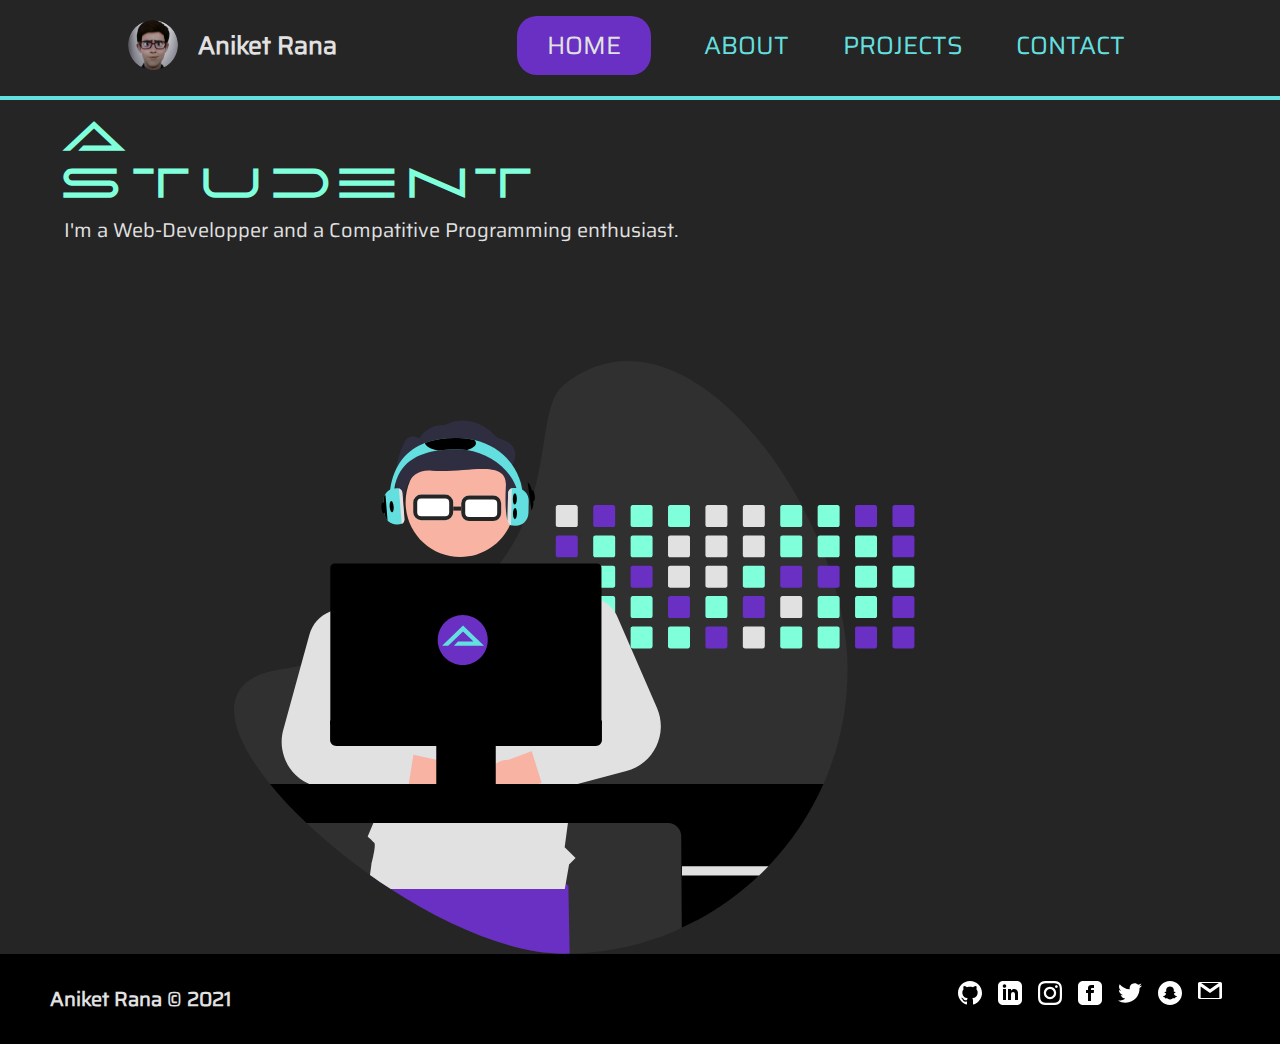
<file: index.html>
<!DOCTYPE html>
<html lang="en">
  <head>
    <meta charset="UTF-8" />
    <meta name="viewport" content="width=device-width, initial-scale=1.0" />
    <meta http-equiv="X-UA-Compatible" content="ie=edge" />
    <meta
      name="description"
      content="Aniket Rana is a Web-Developper and CP enthusiast."
    />
    <link rel="icon" href="./img/DP.jpg" />
    <link rel="stylesheet" href="./styles/style.css" />
    <title>Aniket Rana | A student</title>
  </head>
  <body>
    <header class="main-head">
      <nav>
        <div class="logo">
          <img src="./img/DP.jpg" alt="logo" />
          <a href="https://aniumbott.github.io/My-Portfolio-v1.0/"
            ><h1>Aniket Rana</h1></a
          >
        </div>
        <ul>
          <li><a class="active">HOME</a></li>
          <li><a href="./about.html">ABOUT</a></li>
          <li><a href="./projects.html">PROJECTS</a></li>
          <li><a href="./contact.html">CONTACT</a></li>
        </ul>
      </nav>
    </header>
    <section class="intro">
      <div class="intro-text">
        <h3>A <br />student</h3>
        <p>I'm a Web-Developper and a Compatitive Programming enthusiast.</p>
      </div>
      <div class="intro-images">
        <svg
          width="851"
          height="741"
          viewBox="0 0 851 741"
          fill="none"
          xmlns="http://www.w3.org/2000/svg"
        >
          <g id="developper">
            <path
              id="Vector"
              d="M767 385.628C767.111 477.319 731.672 565.482 668.134 631.585C664.303 635.596 660.37 639.51 656.332 643.328C650.181 649.179 643.823 654.804 637.259 660.201C575.852 710.797 499.191 739.229 419.645 740.91C416.994 740.97 414.334 741 411.663 741C348.223 741 268.431 707.112 196.019 660.201C190.028 656.321 184.091 652.35 178.206 648.289C175.456 646.408 172.719 644.501 169.995 642.567C142.067 622.846 115.557 601.187 90.6624 577.752C74.3627 562.454 59.0778 546.109 44.9051 528.821C-10.7337 460.185 -23.0056 398.341 56.3169 385.628C65.7084 384.128 74.8232 382.524 83.6613 380.817C96.4634 378.357 108.715 375.699 120.417 372.845C136.18 369.014 150.989 364.86 164.844 360.382C169.505 358.882 174.059 357.352 178.506 355.791C244.257 332.696 288.264 302.579 318.219 269.902C323.299 264.37 327.983 258.772 332.271 253.108C338.83 244.486 344.789 235.422 350.104 225.982C357.439 212.865 363.601 199.125 368.517 184.922L368.787 184.142C392.62 115.386 385.369 51.6114 411.663 30.2665C524.061 -60.9845 663.993 68.9654 729.674 222.211C732.984 229.932 736.098 237.701 739.015 245.516C740.326 249.007 741.589 252.504 742.806 256.008C746.006 265.14 748.91 274.296 751.517 283.475C752.517 286.976 753.471 290.473 754.378 293.967C755.348 297.738 756.278 301.499 757.138 305.26C763.529 332.796 767 359.952 767 385.628Z"
              fill="#303030"
            />
            <path
              id="Vector_2"
              d="M419.578 740.74C416.928 740.8 414.268 740.83 411.598 740.83C348.168 740.83 268.388 706.95 195.988 660.05C189.998 656.17 184.061 652.2 178.178 648.14L183.338 616.74L339.548 596L417.948 655.95L419.578 740.74Z"
              fill="#6930C3"
            />
            <g id="prs">
              <path
                id="prs"
                d="M427.098 180.05H404.838C404.149 180.05 403.487 180.324 403 180.811C402.512 181.299 402.238 181.96 402.238 182.649V204.919C402.238 205.26 402.306 205.598 402.437 205.913C402.568 206.227 402.759 206.513 403.001 206.754C403.242 206.994 403.529 207.185 403.844 207.315C404.159 207.444 404.497 207.511 404.838 207.51H427.098C427.786 207.51 428.446 207.237 428.933 206.752C429.421 206.266 429.696 205.607 429.698 204.919V182.649C429.696 181.961 429.421 181.3 428.934 180.813C428.447 180.326 427.787 180.052 427.098 180.05V180.05Z"
                fill="#E1E1E1"
              />
              <path
                id="prs"
                d="M427.098 255.95H404.838C404.149 255.95 403.487 256.224 403 256.711C402.512 257.199 402.238 257.86 402.238 258.55V280.81C402.237 281.151 402.304 281.49 402.435 281.805C402.565 282.121 402.757 282.408 402.998 282.65C403.24 282.891 403.526 283.083 403.842 283.213C404.158 283.343 404.496 283.41 404.838 283.409H427.098C427.787 283.409 428.449 283.135 428.936 282.648C429.424 282.16 429.698 281.499 429.698 280.81V258.55C429.696 257.861 429.422 257.2 428.934 256.713C428.447 256.226 427.787 255.952 427.098 255.95V255.95Z"
                fill="#6930C3"
              />
              <path
                id="prs"
                d="M427.098 218H404.838C404.149 218 403.487 218.274 403 218.761C402.512 219.249 402.238 219.91 402.238 220.6V242.87C402.238 243.21 402.306 243.548 402.437 243.863C402.568 244.177 402.759 244.463 403.001 244.704C403.242 244.944 403.529 245.135 403.844 245.265C404.159 245.394 404.497 245.461 404.838 245.46H427.098C427.786 245.46 428.446 245.187 428.933 244.702C429.421 244.216 429.696 243.557 429.698 242.87V220.6C429.696 219.911 429.422 219.25 428.934 218.763C428.447 218.276 427.787 218.002 427.098 218Z"
                fill="#6930C3"
              />
              <path
                id="prs"
                d="M429.658 296.04C429.547 295.441 429.231 294.899 428.763 294.509C428.296 294.118 427.707 293.903 427.098 293.899H404.838C404.149 293.9 403.487 294.174 403 294.661C402.512 295.149 402.238 295.81 402.238 296.5V318.76C402.237 319.101 402.304 319.44 402.435 319.755C402.565 320.071 402.756 320.358 402.998 320.6C403.24 320.841 403.526 321.033 403.842 321.163C404.158 321.293 404.496 321.36 404.838 321.36H427.098C427.787 321.359 428.449 321.085 428.936 320.598C429.424 320.11 429.698 319.449 429.698 318.76V296.5C429.7 296.345 429.687 296.191 429.658 296.04V296.04Z"
                fill="#6930C3"
              />
              <path
                id="prs"
                d="M428.108 332.05C427.788 331.917 427.445 331.849 427.098 331.85H404.838C404.496 331.849 404.158 331.916 403.842 332.046C403.527 332.177 403.24 332.368 402.998 332.61C402.757 332.851 402.565 333.138 402.435 333.454C402.304 333.77 402.237 334.108 402.238 334.45V356.71C402.237 357.051 402.303 357.39 402.433 357.706C402.563 358.022 402.754 358.31 402.996 358.551C403.238 358.793 403.525 358.985 403.841 359.115C404.157 359.245 404.496 359.311 404.838 359.31H427.098C427.787 359.309 428.449 359.035 428.936 358.548C429.424 358.06 429.698 357.399 429.698 356.71V334.45C429.697 333.938 429.546 333.438 429.263 333.011C428.98 332.585 428.579 332.25 428.108 332.05Z"
                fill="#6930C3"
              />
              <path
                id="prs"
                d="M473.858 180.05H451.598C450.909 180.05 450.248 180.324 449.76 180.811C449.273 181.299 448.998 181.96 448.998 182.649V204.919C448.999 205.26 449.066 205.598 449.197 205.913C449.328 206.227 449.52 206.513 449.761 206.754C450.002 206.994 450.289 207.185 450.604 207.315C450.919 207.444 451.257 207.511 451.598 207.51H473.858C474.546 207.51 475.206 207.237 475.693 206.752C476.181 206.266 476.456 205.607 476.458 204.919V182.649C476.456 181.961 476.182 181.3 475.694 180.813C475.207 180.326 474.547 180.052 473.858 180.05V180.05Z"
                fill="#6930C3"
              />
              <path
                id="prs"
                d="M473.858 218H451.598C450.909 218 450.247 218.274 449.76 218.761C449.272 219.249 448.998 219.91 448.998 220.6V242.87C448.999 243.21 449.066 243.548 449.197 243.863C449.328 244.177 449.52 244.463 449.761 244.704C450.002 244.944 450.289 245.135 450.604 245.265C450.919 245.394 451.257 245.461 451.598 245.46H473.858C474.546 245.46 475.206 245.187 475.693 244.702C476.181 244.216 476.456 243.557 476.458 242.87V220.6C476.456 219.911 476.182 219.25 475.694 218.763C475.207 218.276 474.547 218.002 473.858 218Z"
                fill="#80FFDB"
              />
              <path
                id="prs"
                d="M473.858 255.95H451.598C450.909 255.95 450.247 256.224 449.76 256.711C449.272 257.199 448.998 257.86 448.998 258.55V280.81C448.997 281.151 449.064 281.49 449.195 281.805C449.325 282.121 449.517 282.408 449.758 282.65C450 282.891 450.287 283.083 450.602 283.213C450.918 283.343 451.256 283.41 451.598 283.409H473.858C474.547 283.409 475.209 283.135 475.696 282.648C476.184 282.16 476.458 281.499 476.458 280.81V258.55C476.456 257.861 476.182 257.2 475.694 256.713C475.207 256.226 474.547 255.952 473.858 255.95V255.95Z"
                fill="#80FFDB"
              />
              <path
                id="prs"
                d="M473.858 293.899H451.598C451.053 293.9 450.522 294.072 450.08 294.392C449.639 294.711 449.309 295.162 449.138 295.679C449.046 295.943 448.998 296.22 448.998 296.5V318.76C448.997 319.101 449.064 319.44 449.195 319.755C449.325 320.071 449.517 320.358 449.758 320.6C450 320.841 450.286 321.033 450.602 321.163C450.918 321.293 451.256 321.36 451.598 321.36H473.858C474.548 321.359 475.209 321.085 475.696 320.598C476.184 320.11 476.458 319.449 476.458 318.76V296.5C476.456 295.811 476.181 295.15 475.694 294.663C475.207 294.176 474.547 293.902 473.858 293.899V293.899Z"
                fill="#80FFDB"
              />
              <path
                id="prs"
                d="M473.858 331.85H451.598C451.256 331.849 450.918 331.916 450.602 332.046C450.287 332.177 450 332.368 449.758 332.61C449.517 332.851 449.325 333.138 449.195 333.454C449.064 333.77 448.997 334.108 448.998 334.45V356.71C448.997 357.051 449.064 357.39 449.195 357.705C449.325 358.021 449.517 358.308 449.758 358.55C450 358.791 450.287 358.983 450.602 359.113C450.918 359.244 451.256 359.31 451.598 359.31H473.858C474.548 359.309 475.209 359.035 475.696 358.548C476.184 358.06 476.458 357.399 476.458 356.71V334.45C476.458 333.76 476.184 333.099 475.696 332.611C475.209 332.124 474.548 331.85 473.858 331.85V331.85Z"
                fill="#6930C3"
              />
              <path
                id="prs"
                d="M520.618 180.05H498.358C497.669 180.05 497.008 180.324 496.52 180.811C496.033 181.299 495.758 181.96 495.758 182.649V204.919C495.759 205.26 495.826 205.598 495.957 205.913C496.088 206.227 496.28 206.513 496.521 206.754C496.762 206.994 497.049 207.185 497.364 207.315C497.679 207.444 498.017 207.511 498.358 207.51H520.618C521.306 207.51 521.966 207.237 522.453 206.752C522.941 206.266 523.216 205.607 523.218 204.919V182.649C523.216 181.961 522.941 181.3 522.454 180.813C521.967 180.326 521.307 180.052 520.618 180.05V180.05Z"
                fill="#80FFDB"
              />
              <path
                id="prs"
                d="M520.618 218H498.358C497.669 218 497.007 218.274 496.52 218.761C496.032 219.249 495.758 219.91 495.758 220.6V242.87C495.759 243.21 495.826 243.548 495.957 243.863C496.088 244.177 496.28 244.463 496.521 244.704C496.762 244.944 497.049 245.135 497.364 245.265C497.679 245.394 498.017 245.461 498.358 245.46H520.618C521.306 245.46 521.966 245.187 522.453 244.702C522.941 244.216 523.216 243.557 523.218 242.87V220.6C523.216 219.911 522.942 219.25 522.454 218.763C521.967 218.276 521.307 218.002 520.618 218Z"
                fill="#80FFDB"
              />
              <path
                id="prs"
                d="M520.618 255.95H498.358C497.669 255.95 497.007 256.224 496.52 256.711C496.032 257.199 495.758 257.86 495.758 258.55V280.81C495.757 281.151 495.824 281.49 495.955 281.805C496.085 282.121 496.277 282.408 496.518 282.65C496.76 282.891 497.047 283.083 497.362 283.213C497.678 283.343 498.016 283.41 498.358 283.409H520.618C521.308 283.409 521.969 283.135 522.456 282.648C522.944 282.16 523.218 281.499 523.218 280.81V258.55C523.216 257.861 522.942 257.2 522.454 256.713C521.967 256.226 521.307 255.952 520.618 255.95V255.95Z"
                fill="#6930C3"
              />
              <path
                id="prs"
                d="M520.618 293.899H498.358C497.669 293.9 497.008 294.174 496.52 294.661C496.033 295.149 495.758 295.81 495.758 296.5V318.76C495.757 319.101 495.824 319.44 495.955 319.755C496.085 320.071 496.277 320.358 496.518 320.6C496.76 320.841 497.047 321.033 497.362 321.163C497.678 321.293 498.016 321.36 498.358 321.36H520.618C521.308 321.359 521.969 321.085 522.456 320.598C522.944 320.11 523.218 319.449 523.218 318.76V296.5C523.216 295.811 522.942 295.15 522.454 294.663C521.967 294.176 521.307 293.902 520.618 293.899V293.899Z"
                fill="#80FFDB"
              />
              <path
                id="prs"
                d="M520.618 331.85H498.358C498.016 331.849 497.678 331.916 497.362 332.046C497.047 332.177 496.76 332.368 496.518 332.61C496.277 332.851 496.085 333.138 495.955 333.454C495.824 333.77 495.757 334.108 495.758 334.45V356.71C495.757 357.051 495.824 357.39 495.955 357.705C496.085 358.021 496.277 358.308 496.518 358.55C496.76 358.791 497.047 358.983 497.362 359.113C497.678 359.244 498.016 359.31 498.358 359.31H520.618C521.308 359.309 521.969 359.035 522.456 358.548C522.944 358.06 523.218 357.399 523.218 356.71V334.45C523.218 333.76 522.944 333.099 522.456 332.611C521.969 332.124 521.308 331.85 520.618 331.85V331.85Z"
                fill="#80FFDB"
              />
              <path
                id="prs"
                d="M567.378 180.05H545.118C544.429 180.05 543.767 180.324 543.28 180.811C542.792 181.299 542.518 181.96 542.518 182.649V204.919C542.518 205.26 542.586 205.598 542.717 205.913C542.848 206.227 543.039 206.513 543.281 206.754C543.522 206.994 543.809 207.185 544.124 207.315C544.439 207.444 544.777 207.511 545.118 207.51H567.378C568.066 207.51 568.726 207.237 569.213 206.752C569.701 206.266 569.976 205.607 569.978 204.919V182.649C569.976 181.961 569.701 181.3 569.214 180.813C568.727 180.326 568.067 180.052 567.378 180.05V180.05Z"
                fill="#80FFDB"
              />
              <path
                id="prs"
                d="M567.378 218H545.118C544.429 218 543.767 218.274 543.28 218.761C542.792 219.249 542.518 219.91 542.518 220.6V242.87C542.518 243.21 542.586 243.548 542.717 243.863C542.848 244.177 543.039 244.463 543.281 244.704C543.522 244.944 543.809 245.135 544.124 245.265C544.439 245.394 544.777 245.461 545.118 245.46H567.378C568.066 245.46 568.726 245.187 569.213 244.702C569.701 244.216 569.976 243.557 569.978 242.87V220.6C569.976 219.911 569.702 219.25 569.214 218.763C568.727 218.276 568.067 218.002 567.378 218V218Z"
                fill="#E1E1E1"
              />
              <path
                id="prs"
                d="M567.378 255.95H545.118C544.429 255.95 543.767 256.224 543.28 256.711C542.792 257.199 542.518 257.86 542.518 258.55V280.81C542.517 281.151 542.584 281.49 542.715 281.805C542.845 282.121 543.037 282.408 543.278 282.65C543.52 282.891 543.807 283.083 544.122 283.213C544.438 283.343 544.776 283.41 545.118 283.409H567.378C568.068 283.409 568.729 283.135 569.216 282.648C569.704 282.16 569.978 281.499 569.978 280.81V258.55C569.976 257.861 569.702 257.2 569.214 256.713C568.727 256.226 568.067 255.952 567.378 255.95V255.95Z"
                fill="#E1E1E1"
              />
              <path
                id="prs"
                d="M567.378 293.899H545.118C544.429 293.9 543.767 294.174 543.28 294.661C542.792 295.149 542.518 295.81 542.518 296.5V318.76C542.517 319.101 542.584 319.44 542.715 319.755C542.845 320.071 543.037 320.358 543.278 320.6C543.52 320.841 543.807 321.033 544.122 321.163C544.438 321.293 544.776 321.36 545.118 321.36H567.378C568.068 321.359 568.729 321.085 569.216 320.598C569.704 320.11 569.978 319.449 569.978 318.76V296.5C569.976 295.811 569.702 295.15 569.214 294.663C568.727 294.176 568.067 293.902 567.378 293.899V293.899Z"
                fill="#6930C3"
              />
              <path
                id="prs"
                d="M567.378 331.85H545.118C544.776 331.849 544.438 331.916 544.122 332.046C543.807 332.177 543.52 332.368 543.278 332.61C543.037 332.851 542.845 333.138 542.715 333.454C542.584 333.77 542.517 334.108 542.518 334.45V356.71C542.517 357.051 542.584 357.39 542.715 357.705C542.845 358.021 543.037 358.308 543.278 358.55C543.52 358.791 543.807 358.983 544.122 359.113C544.438 359.244 544.776 359.31 545.118 359.31H567.378C568.068 359.309 568.729 359.035 569.216 358.548C569.704 358.06 569.978 357.399 569.978 356.71V334.45C569.978 333.76 569.704 333.099 569.216 332.611C568.729 332.124 568.068 331.85 567.378 331.85V331.85Z"
                fill="#80FFDB"
              />
              <path
                id="prs"
                d="M614.138 180.05H591.868C591.18 180.052 590.521 180.327 590.036 180.814C589.55 181.302 589.278 181.962 589.278 182.649V204.919C589.278 205.606 589.551 206.265 590.037 206.751C590.522 207.236 591.181 207.509 591.868 207.51H614.138C614.826 207.51 615.486 207.237 615.973 206.752C616.461 206.266 616.736 205.607 616.738 204.919V182.649C616.736 181.961 616.461 181.3 615.974 180.813C615.487 180.326 614.827 180.052 614.138 180.05Z"
                fill="#E1E1E1"
              />
              <path
                id="prs"
                d="M614.138 218H591.868C591.18 218.002 590.521 218.277 590.036 218.764C589.55 219.252 589.278 219.912 589.278 220.6V242.87C589.278 243.556 589.551 244.215 590.037 244.701C590.522 245.187 591.181 245.459 591.868 245.46H614.138C614.826 245.46 615.486 245.187 615.973 244.702C616.461 244.216 616.736 243.557 616.738 242.87V220.6C616.736 219.911 616.461 219.25 615.974 218.763C615.487 218.276 614.827 218.002 614.138 218V218Z"
                fill="#E1E1E1"
              />
              <path
                id="prs"
                d="M614.138 255.95H591.868C591.18 255.952 590.521 256.227 590.036 256.714C589.55 257.202 589.278 257.862 589.278 258.55V280.81C589.277 281.15 589.343 281.488 589.473 281.803C589.603 282.119 589.793 282.405 590.034 282.647C590.274 282.888 590.56 283.08 590.875 283.211C591.19 283.342 591.527 283.409 591.868 283.409H614.138C614.827 283.409 615.489 283.135 615.976 282.648C616.464 282.16 616.738 281.499 616.738 280.81V258.55C616.736 257.861 616.461 257.2 615.974 256.713C615.487 256.226 614.827 255.952 614.138 255.95V255.95Z"
                fill="#E1E1E1"
              />
              <path
                id="prs"
                d="M614.138 293.899H591.868C591.18 293.902 590.521 294.177 590.036 294.664C589.55 295.152 589.278 295.812 589.278 296.5V318.76C589.277 319.1 589.343 319.438 589.473 319.753C589.603 320.069 589.793 320.355 590.034 320.597C590.274 320.838 590.56 321.03 590.875 321.161C591.19 321.292 591.527 321.359 591.868 321.36H614.138C614.827 321.359 615.489 321.085 615.976 320.598C616.464 320.11 616.738 319.449 616.738 318.76V296.5C616.736 295.811 616.461 295.15 615.974 294.663C615.487 294.176 614.827 293.902 614.138 293.899V293.899Z"
                fill="#80FFDB"
              />
              <path
                id="prs"
                d="M614.138 331.85H591.868C591.527 331.85 591.19 331.917 590.875 332.048C590.56 332.179 590.274 332.371 590.034 332.612C589.793 332.854 589.603 333.141 589.473 333.456C589.343 333.771 589.277 334.109 589.278 334.45V356.71C589.277 357.05 589.343 357.388 589.473 357.703C589.603 358.019 589.793 358.305 590.034 358.547C590.274 358.788 590.56 358.98 590.875 359.111C591.19 359.242 591.527 359.309 591.868 359.31H614.138C614.827 359.309 615.489 359.035 615.976 358.548C616.464 358.06 616.738 357.399 616.738 356.71V334.45C616.738 333.76 616.464 333.099 615.976 332.611C615.489 332.124 614.827 331.85 614.138 331.85V331.85Z"
                fill="#6930C3"
              />
              <path
                id="prs"
                d="M660.898 180.05H638.628C637.94 180.052 637.281 180.327 636.796 180.814C636.31 181.302 636.038 181.962 636.038 182.649V204.919C636.038 205.606 636.311 206.265 636.797 206.751C637.282 207.236 637.941 207.509 638.628 207.51H660.898C661.586 207.51 662.246 207.237 662.733 206.752C663.221 206.266 663.496 205.607 663.498 204.919V182.649C663.496 181.961 663.221 181.3 662.734 180.813C662.247 180.326 661.587 180.052 660.898 180.05V180.05Z"
                fill="#E1E1E1"
              />
              <path
                id="prs"
                d="M660.898 218H638.628C637.94 218.002 637.281 218.277 636.796 218.764C636.31 219.252 636.038 219.912 636.038 220.6V242.87C636.038 243.556 636.311 244.215 636.797 244.701C637.282 245.187 637.941 245.459 638.628 245.46H660.898C661.586 245.46 662.246 245.187 662.733 244.702C663.221 244.216 663.496 243.557 663.498 242.87V220.6C663.496 219.911 663.221 219.25 662.734 218.763C662.247 218.276 661.587 218.002 660.898 218V218Z"
                fill="#E1E1E1"
              />
              <path
                id="prs"
                d="M660.898 255.95H638.628C637.94 255.952 637.281 256.227 636.796 256.714C636.31 257.202 636.038 257.862 636.038 258.55V280.81C636.037 281.15 636.103 281.488 636.233 281.803C636.363 282.119 636.553 282.405 636.794 282.647C637.034 282.888 637.32 283.08 637.635 283.211C637.95 283.342 638.287 283.409 638.628 283.409H660.898C661.587 283.409 662.249 283.135 662.736 282.648C663.224 282.16 663.498 281.499 663.498 280.81V258.55C663.496 257.861 663.221 257.2 662.734 256.713C662.247 256.226 661.587 255.952 660.898 255.95V255.95Z"
                fill="#80FFDB"
              />
              <path
                id="prs"
                d="M660.898 293.899H638.628C637.94 293.902 637.281 294.177 636.796 294.664C636.31 295.152 636.038 295.812 636.038 296.5V318.76C636.037 319.1 636.103 319.438 636.233 319.753C636.363 320.069 636.553 320.355 636.794 320.597C637.034 320.838 637.32 321.03 637.635 321.161C637.95 321.292 638.287 321.359 638.628 321.36H660.898C661.587 321.359 662.249 321.085 662.736 320.598C663.224 320.11 663.498 319.449 663.498 318.76V296.5C663.496 295.811 663.221 295.15 662.734 294.663C662.247 294.176 661.587 293.902 660.898 293.899V293.899Z"
                fill="#6930C3"
              />
              <path
                id="prs"
                d="M660.898 331.85H638.628C638.287 331.85 637.95 331.917 637.635 332.048C637.32 332.179 637.034 332.371 636.794 332.612C636.553 332.854 636.363 333.141 636.233 333.456C636.103 333.771 636.037 334.109 636.038 334.45V356.71C636.037 357.05 636.103 357.388 636.233 357.703C636.363 358.019 636.553 358.305 636.794 358.547C637.034 358.788 637.32 358.98 637.635 359.111C637.95 359.242 638.287 359.309 638.628 359.31H660.898C661.587 359.309 662.249 359.035 662.736 358.548C663.224 358.06 663.498 357.399 663.498 356.71V334.45C663.498 333.76 663.224 333.099 662.736 332.611C662.249 332.124 661.587 331.85 660.898 331.85Z"
                fill="#E1E1E1"
              />
              <path
                id="prs"
                d="M707.658 180.05H685.388C684.7 180.052 684.041 180.327 683.556 180.814C683.07 181.302 682.798 181.962 682.798 182.649V204.919C682.798 205.606 683.071 206.265 683.557 206.751C684.042 207.236 684.701 207.509 685.388 207.51H707.658C708.346 207.51 709.006 207.237 709.493 206.752C709.981 206.266 710.256 205.607 710.258 204.919V182.649C710.256 181.961 709.981 181.3 709.494 180.813C709.007 180.326 708.347 180.052 707.658 180.05V180.05Z"
                fill="#80FFDB"
              />
              <path
                id="prs"
                d="M707.658 218H685.388C684.7 218.002 684.041 218.277 683.556 218.764C683.07 219.252 682.798 219.912 682.798 220.6V242.87C682.798 243.556 683.071 244.215 683.557 244.701C684.042 245.187 684.701 245.459 685.388 245.46H707.658C708.346 245.46 709.006 245.187 709.493 244.702C709.981 244.216 710.256 243.557 710.258 242.87V220.6C710.256 219.911 709.981 219.25 709.494 218.763C709.007 218.276 708.347 218.002 707.658 218Z"
                fill="#80FFDB"
              />
              <path
                id="prs"
                d="M707.658 255.95H685.388C684.7 255.952 684.041 256.227 683.556 256.714C683.07 257.202 682.798 257.862 682.798 258.55V280.81C682.797 281.15 682.863 281.488 682.993 281.803C683.123 282.119 683.313 282.405 683.554 282.647C683.794 282.888 684.08 283.08 684.395 283.211C684.71 283.342 685.047 283.409 685.388 283.409H707.658C708.347 283.409 709.009 283.135 709.496 282.648C709.984 282.16 710.258 281.499 710.258 280.81V258.55C710.256 257.861 709.981 257.2 709.494 256.713C709.007 256.226 708.347 255.952 707.658 255.95V255.95Z"
                fill="#6930C3"
              />
              <path
                id="prs"
                d="M707.658 293.899H685.388C684.7 293.902 684.041 294.177 683.556 294.664C683.07 295.152 682.798 295.812 682.798 296.5V318.76C682.797 319.1 682.863 319.438 682.993 319.753C683.123 320.069 683.313 320.355 683.554 320.597C683.794 320.838 684.08 321.03 684.395 321.161C684.71 321.292 685.047 321.359 685.388 321.36H707.658C708.347 321.359 709.009 321.085 709.496 320.598C709.984 320.11 710.258 319.449 710.258 318.76V296.5C710.256 295.811 709.981 295.15 709.494 294.663C709.007 294.176 708.347 293.902 707.658 293.899V293.899Z"
                fill="#E1E1E1"
              />
              <path
                id="prs"
                d="M707.658 331.85H685.388C685.047 331.85 684.71 331.917 684.395 332.048C684.08 332.179 683.794 332.371 683.554 332.612C683.313 332.854 683.123 333.141 682.993 333.456C682.863 333.771 682.797 334.109 682.798 334.45V356.71C682.797 357.05 682.863 357.388 682.993 357.703C683.123 358.019 683.313 358.305 683.554 358.547C683.794 358.788 684.08 358.98 684.395 359.111C684.71 359.242 685.047 359.309 685.388 359.31H707.658C708.347 359.309 709.009 359.035 709.496 358.548C709.984 358.06 710.258 357.399 710.258 356.71V334.45C710.258 333.76 709.984 333.099 709.496 332.611C709.009 332.124 708.347 331.85 707.658 331.85Z"
                fill="#80FFDB"
              />
              <path
                id="prs"
                d="M754.418 180.05H732.148C731.46 180.052 730.801 180.327 730.316 180.814C729.83 181.302 729.558 181.962 729.558 182.649V204.919C729.558 205.606 729.831 206.265 730.317 206.751C730.802 207.236 731.461 207.509 732.148 207.51H754.418C755.106 207.51 755.766 207.237 756.253 206.752C756.741 206.266 757.016 205.607 757.018 204.919V182.649C757.016 181.961 756.741 181.3 756.254 180.813C755.767 180.326 755.107 180.052 754.418 180.05Z"
                fill="#80FFDB"
              />
              <path
                id="prs"
                d="M754.418 218H732.148C731.46 218.002 730.801 218.277 730.316 218.764C729.83 219.252 729.558 219.912 729.558 220.6V242.87C729.558 243.556 729.831 244.215 730.317 244.701C730.802 245.187 731.461 245.459 732.148 245.46H754.418C755.106 245.46 755.766 245.187 756.253 244.702C756.741 244.216 757.016 243.557 757.018 242.87V220.6C757.016 219.911 756.741 219.25 756.254 218.763C755.767 218.276 755.107 218.002 754.418 218V218Z"
                fill="#80FFDB"
              />
              <path
                id="prs"
                d="M754.418 255.95H732.148C731.46 255.952 730.801 256.227 730.316 256.714C729.83 257.202 729.558 257.862 729.558 258.55V280.81C729.557 281.15 729.623 281.488 729.753 281.803C729.883 282.119 730.073 282.405 730.314 282.647C730.554 282.888 730.84 283.08 731.155 283.211C731.47 283.342 731.807 283.409 732.148 283.409H754.418C755.107 283.409 755.769 283.135 756.256 282.648C756.744 282.16 757.018 281.499 757.018 280.81V258.55C757.016 257.861 756.741 257.2 756.254 256.713C755.767 256.226 755.107 255.952 754.418 255.95Z"
                fill="#6930C3"
              />
              <path
                id="prs"
                d="M754.418 293.899H732.148C731.46 293.902 730.801 294.177 730.316 294.664C729.83 295.152 729.558 295.812 729.558 296.5V318.76C729.557 319.1 729.623 319.438 729.753 319.753C729.883 320.069 730.073 320.355 730.314 320.597C730.554 320.838 730.84 321.03 731.155 321.161C731.47 321.292 731.807 321.359 732.148 321.36H754.418C755.107 321.359 755.769 321.085 756.256 320.598C756.744 320.11 757.018 319.449 757.018 318.76V296.5C757.016 295.811 756.741 295.15 756.254 294.663C755.767 294.176 755.107 293.902 754.418 293.899V293.899Z"
                fill="#80FFDB"
              />
              <path
                id="prs"
                d="M754.418 331.85H732.148C731.807 331.85 731.47 331.917 731.155 332.048C730.84 332.179 730.554 332.371 730.314 332.612C730.073 332.854 729.883 333.141 729.753 333.456C729.623 333.771 729.557 334.109 729.558 334.45V356.71C729.557 357.05 729.623 357.388 729.753 357.703C729.883 358.019 730.073 358.305 730.314 358.547C730.554 358.788 730.84 358.98 731.155 359.111C731.47 359.242 731.807 359.309 732.148 359.31H754.418C755.107 359.309 755.769 359.035 756.256 358.548C756.744 358.06 757.018 357.399 757.018 356.71V334.45C757.018 333.76 756.744 333.099 756.256 332.611C755.769 332.124 755.107 331.85 754.418 331.85V331.85Z"
                fill="#80FFDB"
              />
              <path
                id="prs"
                d="M801.178 180.05H778.908C778.22 180.052 777.561 180.327 777.076 180.814C776.59 181.302 776.318 181.962 776.318 182.649V204.919C776.318 205.606 776.591 206.265 777.077 206.751C777.562 207.236 778.221 207.509 778.908 207.51H801.178C801.866 207.51 802.526 207.237 803.013 206.752C803.501 206.266 803.776 205.607 803.778 204.919V182.649C803.776 181.961 803.501 181.3 803.014 180.813C802.527 180.326 801.867 180.052 801.178 180.05V180.05Z"
                fill="#6930C3"
              />
              <path
                id="prs"
                d="M801.178 218H778.908C778.22 218.002 777.561 218.277 777.076 218.764C776.59 219.252 776.318 219.912 776.318 220.6V242.87C776.318 243.556 776.591 244.215 777.077 244.701C777.562 245.187 778.221 245.459 778.908 245.46H801.178C801.866 245.46 802.526 245.187 803.013 244.702C803.501 244.216 803.776 243.557 803.778 242.87V220.6C803.776 219.911 803.501 219.25 803.014 218.763C802.527 218.276 801.867 218.002 801.178 218V218Z"
                fill="#80FFDB"
              />
              <path
                id="prs"
                d="M801.178 255.95H778.908C778.22 255.952 777.561 256.227 777.076 256.714C776.59 257.202 776.318 257.862 776.318 258.55V280.81C776.317 281.15 776.383 281.488 776.513 281.803C776.643 282.119 776.833 282.405 777.074 282.647C777.314 282.888 777.6 283.08 777.915 283.211C778.23 283.342 778.567 283.409 778.908 283.409H801.178C801.867 283.409 802.529 283.135 803.016 282.648C803.504 282.16 803.778 281.499 803.778 280.81V258.55C803.776 257.861 803.501 257.2 803.014 256.713C802.527 256.226 801.867 255.952 801.178 255.95V255.95Z"
                fill="#80FFDB"
              />
              <path
                id="prs"
                d="M801.178 293.899H778.908C778.22 293.902 777.561 294.177 777.076 294.664C776.59 295.152 776.318 295.812 776.318 296.5V318.76C776.317 319.1 776.383 319.438 776.513 319.753C776.643 320.069 776.833 320.355 777.074 320.597C777.314 320.838 777.6 321.03 777.915 321.161C778.23 321.292 778.567 321.359 778.908 321.36H801.178C801.867 321.359 802.529 321.085 803.016 320.598C803.504 320.11 803.778 319.449 803.778 318.76V296.5C803.776 295.811 803.501 295.15 803.014 294.663C802.527 294.176 801.867 293.902 801.178 293.899V293.899Z"
                fill="#80FFDB"
              />
              <path
                id="prs"
                d="M801.178 331.85H778.908C778.567 331.85 778.23 331.917 777.915 332.048C777.6 332.179 777.314 332.371 777.074 332.612C776.833 332.854 776.643 333.141 776.513 333.456C776.383 333.771 776.317 334.109 776.318 334.45V356.71C776.317 357.05 776.383 357.388 776.513 357.703C776.643 358.019 776.833 358.305 777.074 358.547C777.314 358.788 777.6 358.98 777.915 359.111C778.23 359.242 778.567 359.309 778.908 359.31H801.178C801.867 359.309 802.529 359.035 803.016 358.548C803.504 358.06 803.778 357.399 803.778 356.71V334.45C803.778 333.76 803.504 333.099 803.016 332.611C802.529 332.124 801.867 331.85 801.178 331.85V331.85Z"
                fill="#6930C3"
              />
              <path
                id="prs"
                d="M847.938 180.05H825.668C824.98 180.052 824.321 180.327 823.836 180.814C823.35 181.302 823.078 181.962 823.078 182.649V204.919C823.078 205.606 823.351 206.265 823.837 206.751C824.322 207.236 824.981 207.509 825.668 207.51H847.938C848.626 207.51 849.286 207.237 849.773 206.752C850.261 206.266 850.536 205.607 850.538 204.919V182.649C850.536 181.961 850.261 181.3 849.774 180.813C849.287 180.326 848.627 180.052 847.938 180.05V180.05Z"
                fill="#6930C3"
              />
              <path
                id="prs"
                d="M847.938 218H825.668C824.98 218.002 824.321 218.277 823.836 218.764C823.35 219.252 823.078 219.912 823.078 220.6V242.87C823.078 243.556 823.351 244.215 823.837 244.701C824.322 245.187 824.981 245.459 825.668 245.46H847.938C848.626 245.46 849.286 245.187 849.773 244.702C850.261 244.216 850.536 243.557 850.538 242.87V220.6C850.536 219.911 850.261 219.25 849.774 218.763C849.287 218.276 848.627 218.002 847.938 218V218Z"
                fill="#6930C3"
              />
              <path
                id="prs"
                d="M847.938 255.95H825.668C824.98 255.952 824.321 256.227 823.836 256.714C823.35 257.202 823.078 257.862 823.078 258.55V280.81C823.077 281.15 823.143 281.488 823.273 281.803C823.403 282.119 823.593 282.405 823.834 282.647C824.074 282.888 824.36 283.08 824.675 283.211C824.99 283.342 825.327 283.409 825.668 283.409H847.938C848.627 283.409 849.289 283.135 849.776 282.648C850.264 282.16 850.538 281.499 850.538 280.81V258.55C850.536 257.861 850.261 257.2 849.774 256.713C849.287 256.226 848.627 255.952 847.938 255.95V255.95Z"
                fill="#80FFDB"
              />
              <path
                id="prs"
                d="M847.938 293.899H825.668C824.98 293.902 824.321 294.177 823.836 294.664C823.35 295.152 823.078 295.812 823.078 296.5V318.76C823.077 319.1 823.143 319.438 823.273 319.753C823.403 320.069 823.593 320.355 823.834 320.597C824.074 320.838 824.36 321.03 824.675 321.161C824.99 321.292 825.327 321.359 825.668 321.36H847.938C848.627 321.359 849.289 321.085 849.776 320.598C850.264 320.11 850.538 319.449 850.538 318.76V296.5C850.536 295.811 850.261 295.15 849.774 294.663C849.287 294.176 848.627 293.902 847.938 293.899V293.899Z"
                fill="#6930C3"
              />
              <path
                id="prs"
                d="M847.938 331.85H825.668C825.327 331.85 824.99 331.917 824.675 332.048C824.36 332.179 824.074 332.371 823.834 332.612C823.593 332.854 823.403 333.141 823.273 333.456C823.143 333.771 823.077 334.109 823.078 334.45V356.71C823.077 357.05 823.143 357.388 823.273 357.703C823.403 358.019 823.593 358.305 823.834 358.547C824.074 358.788 824.36 358.98 824.675 359.111C824.99 359.242 825.327 359.309 825.668 359.31H847.938C848.627 359.309 849.289 359.035 849.776 358.548C850.264 358.06 850.538 357.399 850.538 356.71V334.45C850.538 333.76 850.264 333.099 849.776 332.611C849.289 332.124 848.627 331.85 847.938 331.85V331.85Z"
                fill="#6930C3"
              />
            </g>
            <path
              id="Vector_3"
              d="M336.095 660.051H335.475L336.005 659.981L336.095 660.051Z"
              fill="#2F2E41"
            />
            <path
              id="ab6171fa-7d69-4734-b81c-8dff60f9761b"
              d="M282.814 245.055C320.548 245.055 351.136 214.466 351.136 176.733C351.136 139 320.548 108.411 282.814 108.411C245.081 108.411 214.493 139 214.493 176.733C214.493 214.466 245.081 245.055 282.814 245.055Z"
              fill="#F8B3A3"
            />
            <path
              id="bf427902-b9bf-4946-b5d7-5c1c7e04535e"
              d="M344.782 136.332C344.782 136.332 367.765 105.38 329.418 96.1754C329.418 96.1754 301.06 60.914 263.44 80.1211C263.44 80.1211 245.035 77.2125 231.679 96.4491C231.679 96.4491 218.071 88.6715 212.568 102.861C212.568 102.861 197.129 131.862 203.358 161.143C209.586 190.424 212.62 194.048 212.62 194.048C212.62 194.048 204.362 133.417 247.212 137.045C290.062 140.673 341.654 121.69 339.852 155.99C338.05 190.29 342.049 199.443 342.049 199.443C342.049 199.443 383.198 156.552 344.782 136.332Z"
              fill="#2F2E41"
            />
            <path
              id="Vector_4"
              d="M459.548 345.11L459.328 346.27L456.858 359.31L439.788 449.51L438.778 454.82L436.658 466.05L433.758 481.37L427.328 515.32L425.488 525.05L424.798 528.7L424.558 529.98L422.648 540.05L422.068 543.09L417.408 577.62L413.338 607.71L426.958 621.329L418.838 629.449L413.508 659.98L413.518 660.05H195.988C187.188 654.35 178.515 648.473 169.968 642.419L171.758 629.02C171.758 629.02 177.918 605.09 175.328 602.23C172.748 599.37 167.088 594.26 167.088 594.26L174.218 577.62L175.208 575.31L173.548 540.88L173.508 540.05L172.958 528.699L172.888 527.239L172.778 525.05L170.668 481.369L170.628 480.649L169.988 467.409L169.388 454.82L169.128 449.509L166.558 396.379L164.818 360.3L163.298 328.89L169.408 326.82L234.758 304.609L261.828 269.419L318.168 269.839L345.748 270.05L391.768 312.729L402.238 317.729L402.318 317.769L409.828 321.359L428.868 330.449L448.998 340.07L459.328 345L459.548 345.11Z"
              fill="#E1E1E1"
            />
            <path
              id="Vector_5"
              d="M269.109 557.551C264.98 559.15 260.551 559.825 256.134 559.528C251.716 559.23 247.417 557.968 243.54 555.829C239.663 553.691 236.303 550.728 233.694 547.15C231.086 543.572 229.294 539.466 228.445 535.121L121.886 520.003L158.929 478.101L254.44 498.881C261.834 497.938 269.318 499.74 275.473 503.946C281.628 508.151 286.026 514.469 287.834 521.701C289.642 528.932 288.734 536.576 285.283 543.184C281.832 549.791 276.077 554.903 269.109 557.551V557.551Z"
              fill="#F8B3A3"
            />
            <path
              id="Vector_6"
              d="M221.598 481.37C219.624 478.867 216.83 477.142 213.708 476.5L169.988 467.409L165.498 466.48C162.889 465.935 160.424 464.846 158.264 463.283C156.105 461.72 154.3 459.718 152.968 457.409C151.586 454.986 150.75 452.29 150.518 449.51C150.31 446.982 150.612 444.438 151.408 442.03L166.558 396.38L176.388 366.76C177.579 363.187 178.282 359.47 178.478 355.71C179.026 345.302 175.806 335.046 169.408 326.82C163.783 319.589 155.982 314.359 147.156 311.903C138.331 309.446 128.949 309.894 120.398 313.18C120.148 313.27 119.888 313.37 119.638 313.47C113.505 315.918 108.026 319.76 103.633 324.691C99.2408 329.621 96.055 335.506 94.3279 341.88L83.648 380.73L61.6179 460.82C59.4126 468.844 58.9671 477.25 60.3119 485.462C61.6566 493.675 64.7599 501.5 69.4092 508.402C74.0586 515.304 80.1444 521.12 87.2499 525.451C94.3554 529.783 102.313 532.528 110.578 533.5L173.548 540.88L202.688 544.3C206.058 544.705 209.456 543.825 212.206 541.837C214.956 539.848 216.857 536.896 217.528 533.57C217.575 533.388 217.612 533.205 217.638 533.02L218.338 528.699L224.268 492.32L224.328 491.949C224.637 490.093 224.554 488.193 224.083 486.37C223.613 484.548 222.767 482.845 221.598 481.37Z"
              fill="#E1E1E1"
            />
            <path
              id="Vector_7"
              d="M336.983 558.717C341.295 559.718 345.775 559.762 350.107 558.844C354.438 557.927 358.516 556.071 362.053 553.407C365.589 550.743 368.499 547.336 370.576 543.426C372.654 539.517 373.849 535.199 374.077 530.777L477.439 500.783L434.857 464.524L343.231 498.565C335.778 498.674 328.623 501.513 323.123 506.545C317.622 511.577 314.159 518.451 313.389 525.866C312.619 533.28 314.595 540.72 318.943 546.774C323.292 552.829 329.71 557.079 336.983 558.717V558.717Z"
              fill="#F8B3A3"
            />
            <path
              id="Vector_8"
              d="M528.758 433.69L479.598 320.55C475.577 311.261 468.396 303.697 459.328 299.2C456.525 297.82 453.581 296.747 450.548 296C450.078 295.88 449.608 295.77 449.138 295.679C442.706 294.276 436.034 294.399 429.658 296.04C423.83 297.537 418.383 300.246 413.672 303.99C408.961 307.734 405.092 312.43 402.318 317.77C402.288 317.814 402.261 317.861 402.238 317.909C399.139 323.904 397.491 330.543 397.427 337.29C397.363 344.038 398.884 350.707 401.868 356.76L402.478 357.98L437.218 427.75C438.404 430.135 439.073 432.745 439.179 435.407C439.286 438.07 438.829 440.724 437.837 443.198C436.846 445.671 435.342 447.906 433.426 449.757C431.51 451.609 429.224 453.034 426.718 453.939L424.278 454.82L380.398 470.669C377.105 471.844 374.397 474.251 372.843 477.383C371.29 480.515 371.012 484.127 372.068 487.46L372.178 487.81L384.478 527.169C384.538 527.35 384.598 527.53 384.668 527.709C384.776 528.049 384.91 528.38 385.068 528.699C386.375 531.631 388.686 534 391.584 535.381C394.482 536.761 397.778 537.062 400.878 536.229L424.558 529.979L429.388 528.699L490.538 512.55C498.584 510.423 506.076 506.584 512.5 501.293C518.924 496.003 524.129 489.386 527.759 481.897C531.389 474.408 533.357 466.223 533.53 457.903C533.702 449.582 532.074 441.322 528.758 433.689L528.758 433.69Z"
              fill="#E1E1E1"
            />
            <path
              id="Vector_9"
              d="M44.898 528.7C59.0684 545.983 74.3509 562.325 90.648 577.62H542.618C546.972 577.626 551.147 579.36 554.225 582.44C557.303 585.52 559.034 589.695 559.038 594.05L559.688 708.58C587.493 695.805 613.531 679.493 637.158 660.05C643.718 654.66 650.075 649.036 656.228 643.18C660.258 639.36 664.191 635.446 668.028 631.44C696.792 601.475 720.084 566.702 736.848 528.7H44.898Z"
              fill="black"
            />
            <path
              id="Vector_10"
              d="M668.028 631.44C664.198 635.45 660.265 639.363 656.228 643.18H560.018V631.44H668.028Z"
              fill="#E1E1E1"
            />
            <path
              id="Vector_11"
              d="M458.648 255.95C458.173 255.072 457.469 254.34 456.612 253.829C455.755 253.319 454.776 253.049 453.778 253.05H125.938C124.468 253.053 123.06 253.64 122.021 254.68C120.983 255.72 120.399 257.13 120.398 258.6V454.82H459.328V258.6C459.333 257.672 459.099 256.76 458.648 255.95V255.95Z"
              fill="black"
            />
            <path
              id="Vector_12"
              d="M120.101 449.507V473.721C120.101 474.725 120.299 475.719 120.683 476.646C121.067 477.574 121.63 478.416 122.34 479.126C123.05 479.836 123.892 480.399 124.82 480.783C125.747 481.167 126.741 481.365 127.745 481.365H252.842V529.151H251.18C251.049 529.151 250.92 529.177 250.8 529.227C250.679 529.277 250.57 529.35 250.478 529.442C250.385 529.534 250.312 529.644 250.262 529.764C250.213 529.885 250.187 530.014 250.187 530.144V533.468C250.187 533.599 250.212 533.728 250.262 533.848C250.312 533.969 250.385 534.078 250.478 534.17C250.57 534.263 250.679 534.336 250.8 534.386C250.92 534.435 251.049 534.461 251.18 534.461H328.838C328.969 534.461 329.098 534.435 329.218 534.386C329.339 534.336 329.448 534.263 329.54 534.17C329.633 534.078 329.706 533.969 329.756 533.848C329.806 533.728 329.831 533.599 329.831 533.468V530.144C329.831 530.014 329.806 529.885 329.756 529.764C329.706 529.644 329.633 529.534 329.54 529.442C329.448 529.35 329.339 529.277 329.218 529.227C329.098 529.177 328.969 529.151 328.838 529.151H327.176V481.365H452.273C453.277 481.365 454.271 481.167 455.198 480.783C456.126 480.399 456.968 479.836 457.678 479.126C458.388 478.416 458.951 477.574 459.335 476.646C459.719 475.719 459.917 474.725 459.917 473.721V449.507H120.101Z"
              fill="black"
            />
            <path
              id="Vector_13"
              d="M285.903 380.01C303.193 380.01 317.209 365.994 317.209 348.704C317.209 331.414 303.193 317.397 285.903 317.397C268.613 317.397 254.596 331.414 254.596 348.704C254.596 365.994 268.613 380.01 285.903 380.01Z"
              fill="#6930C3"
            />
            <path
              id="Vector_14"
              d="M360.285 185.717L355.346 184.937C361.247 147.6 328.162 117.294 290.888 111.383C285.468 110.51 279.975 110.181 274.49 110.401C268.316 110.65 261.876 111.101 255.477 112.003C230.24 115.577 205.663 126.312 200.271 160.429C199.219 167.053 199.019 173.786 199.676 180.461L194.699 180.95C194.004 173.852 194.216 166.693 195.332 159.648C200.043 129.838 215.518 111.296 238.585 102.428C250.711 97.7642 264.927 95.7689 280.783 96.2094C287.384 96.371 293.952 97.2055 300.384 98.6998C342.765 108.556 366.56 146.01 360.285 185.717Z"
              fill="#64DFDF"
            />
            <path
              id="Vector_15"
              d="M368.08 189.753L368.407 175.064C368.501 171.357 367.281 167.735 364.961 164.841C363.476 162.959 361.582 161.439 359.423 160.396C357.264 159.353 354.896 158.815 352.498 158.822L349.339 158.758C348.476 158.736 347.616 158.885 346.811 159.197C346.006 159.51 345.27 159.979 344.648 160.578C344.021 161.174 343.519 161.888 343.169 162.679C342.82 163.47 342.631 164.322 342.613 165.187L341.872 199.026C341.844 200.405 342.25 201.759 343.033 202.895C343.817 204.031 344.938 204.891 346.237 205.355C346.621 205.497 347.019 205.601 347.424 205.664C347.714 205.71 348.008 205.736 348.302 205.742L351.833 205.824C353.985 205.878 356.125 205.49 358.122 204.687C360.119 203.883 361.93 202.679 363.445 201.15C363.771 200.816 364.088 200.472 364.388 200.114C366.75 197.175 368.051 193.524 368.08 189.753Z"
              fill="#64DFDF"
            />
            <path
              id="Vector_16"
              d="M347.249 159.045C346.272 159.342 345.381 159.868 344.648 160.578C344.021 161.174 343.519 161.888 343.169 162.679C342.82 163.47 342.631 164.322 342.613 165.187L341.872 199.026C341.844 200.405 342.25 201.759 343.033 202.895C343.817 204.031 344.938 204.891 346.237 205.355L347.249 159.045Z"
              fill="#E1E1E1"
            />
            <path
              id="Vector_17"
              d="M373.998 175.77L372.028 161.21C371.542 157.533 369.771 154.146 367.028 151.65L371.558 185.02C371.626 185.555 371.764 186.08 371.968 186.58C373.842 183.307 374.558 179.499 373.998 175.77V175.77Z"
              fill="black"
            />
            <path
              id="Vector_18"
              d="M351.064 197.685C352.444 197.715 353.632 194.607 353.717 190.742C353.801 186.876 352.751 183.719 351.371 183.688C349.99 183.658 348.803 186.767 348.718 190.632C348.633 194.497 349.684 197.655 351.064 197.685Z"
              fill="black"
            />
            <path
              id="Vector_19"
              d="M350.911 179.437C352.291 179.468 353.479 176.359 353.563 172.494C353.648 168.629 352.598 165.471 351.217 165.441C349.837 165.411 348.649 168.519 348.565 172.384C348.48 176.249 349.53 179.407 350.911 179.437Z"
              fill="black"
            />
            <path
              id="Vector_20"
              d="M374.428 175.26C375.796 175.075 376.484 171.819 375.965 167.988C375.445 164.157 373.915 161.202 372.546 161.387C371.178 161.573 370.49 164.829 371.01 168.66C371.53 172.491 373.06 175.446 374.428 175.26Z"
              fill="black"
            />
            <path
              id="Vector_21"
              d="M290.888 111.383C285.468 110.51 279.975 110.181 274.49 110.401C268.316 110.65 261.876 111.101 255.477 112.003C246.019 110.032 239.396 106.454 238.585 102.428C250.711 97.7642 264.927 95.7688 280.783 96.2093C287.384 96.371 293.952 97.2054 300.384 98.6997C301.009 99.2123 301.519 99.8513 301.879 100.575C302.239 101.298 302.442 102.09 302.475 102.897C302.396 106.408 297.897 109.443 290.888 111.383Z"
              fill="black"
            />
            <path
              id="Vector_22"
              d="M212.643 197.515L210.035 164.695C209.944 163.511 209.505 162.381 208.774 161.446C208.043 160.511 207.051 159.813 205.925 159.439C205.606 159.336 205.28 159.258 204.949 159.204C204.483 159.132 204.01 159.115 203.54 159.153L200.484 159.399C196.55 159.717 192.902 161.582 190.341 164.587C187.78 167.591 186.516 171.488 186.825 175.423L187.991 190.146C188.242 193.608 189.622 196.892 191.92 199.494C192.294 199.907 192.692 200.298 193.112 200.664C194.604 201.964 196.341 202.951 198.22 203.568C200.1 204.185 202.084 204.419 204.056 204.257L207.102 204.009C207.906 203.951 208.689 203.726 209.403 203.35C210.461 202.809 211.334 201.964 211.911 200.925C212.488 199.886 212.743 198.699 212.643 197.515Z"
              fill="#64DFDF"
            />
            <path
              id="Vector_23"
              d="M197.629 189.112C199.005 189.002 199.872 185.789 199.566 181.936C199.259 178.082 197.895 175.046 196.518 175.156C195.142 175.265 194.275 178.478 194.581 182.332C194.888 186.186 196.252 189.221 197.629 189.112Z"
              fill="black"
            />
            <path
              id="Vector_24"
              d="M187.283 190.514C188.659 190.405 189.526 187.192 189.22 183.338C188.913 179.484 187.549 176.449 186.172 176.558C184.796 176.668 183.929 179.881 184.236 183.734C184.542 187.588 185.907 190.624 187.283 190.514Z"
              fill="black"
            />
            <path
              id="Vector_25"
              d="M213.146 197.472L210.537 164.653C210.436 163.372 209.959 162.149 209.166 161.138C208.374 160.127 207.3 159.372 206.08 158.967L209.637 203.792C210.78 203.203 211.724 202.289 212.349 201.164C212.974 200.039 213.251 198.755 213.146 197.472V197.472Z"
              fill="#E1E1E1"
            />
            <path
              id="Vector_26"
              d="M189.534 169.433C189.463 168.52 189.199 167.633 188.761 166.83C187.254 169.43 186.579 172.429 186.825 175.423L187.991 190.146C188.242 193.608 189.622 196.892 191.92 199.494L189.534 169.433Z"
              fill="black"
            />
            <path
              id="pc-logo"
              d="M286.274 330.764L312.482 356H274.79L280.046 350.708H299.342L286.274 338.108L267.734 356H260.102L286.274 330.764Z"
              fill="#64DFDF"
            />
            <rect
              id="glass"
              x="226.5"
              y="169.5"
              width="45"
              height="27"
              rx="7.5"
              fill="white"
              stroke="white"
              stroke-width="5"
            />
            <rect
              id="glass"
              x="286.5"
              y="170.5"
              width="45"
              height="27"
              rx="7.5"
              fill="white"
              stroke="white"
              stroke-width="5"
            />
            <rect
              id="glass-frame"
              x="226.5"
              y="169.5"
              width="45"
              height="27"
              rx="7.5"
              stroke="#252525"
              stroke-width="5"
            />
            <rect
              id="glass-frame"
              x="286.5"
              y="170.5"
              width="45"
              height="27"
              rx="7.5"
              stroke="#252525"
              stroke-width="5"
            />
            <rect
              id="joint"
              x="274"
              y="182"
              width="10"
              height="5"
              fill="#252525"
            />
          </g>
        </svg>
      </div>
    </section>
    <footer>
      <h4>Aniket Rana &copy; 2021</h4>
      <ul>
        <li>
          <a href="https://github.com/Aniumbott" target="_blank"
            ><svg
              xmlns="http://www.w3.org/2000/svg"
              width="24"
              height="24"
              viewBox="0 0 24 24"
            >
              <path
                d="M12 0c-6.626 0-12 5.373-12 12 0 5.302 3.438 9.8 8.207 11.387.599.111.793-.261.793-.577v-2.234c-3.338.726-4.033-1.416-4.033-1.416-.546-1.387-1.333-1.756-1.333-1.756-1.089-.745.083-.729.083-.729 1.205.084 1.839 1.237 1.839 1.237 1.07 1.834 2.807 1.304 3.492.997.107-.775.418-1.305.762-1.604-2.665-.305-5.467-1.334-5.467-5.931 0-1.311.469-2.381 1.236-3.221-.124-.303-.535-1.524.117-3.176 0 0 1.008-.322 3.301 1.23.957-.266 1.983-.399 3.003-.404 1.02.005 2.047.138 3.006.404 2.291-1.552 3.297-1.23 3.297-1.23.653 1.653.242 2.874.118 3.176.77.84 1.235 1.911 1.235 3.221 0 4.609-2.807 5.624-5.479 5.921.43.372.823 1.102.823 2.222v3.293c0 .319.192.694.801.576 4.765-1.589 8.199-6.086 8.199-11.386 0-6.627-5.373-12-12-12z"
              /></svg
          ></a>
        </li>
        <li>
          <a href="https://www.linkedin.com/in/aniket-rana2934/" target="_blank"
            ><svg
              xmlns="http://www.w3.org/2000/svg"
              width="24"
              height="24"
              viewBox="0 0 24 24"
            >
              <path
                d="M19 0h-14c-2.761 0-5 2.239-5 5v14c0 2.761 2.239 5 5 5h14c2.762 0 5-2.239 5-5v-14c0-2.761-2.238-5-5-5zm-11 19h-3v-11h3v11zm-1.5-12.268c-.966 0-1.75-.79-1.75-1.764s.784-1.764 1.75-1.764 1.75.79 1.75 1.764-.783 1.764-1.75 1.764zm13.5 12.268h-3v-5.604c0-3.368-4-3.113-4 0v5.604h-3v-11h3v1.765c1.396-2.586 7-2.777 7 2.476v6.759z"
              /></svg
          ></a>
        </li>
        <li>
          <a href="https://instagram.com/aniumbott" target="_blank"
            ><svg
              xmlns="http://www.w3.org/2000/svg"
              width="24"
              height="24"
              viewBox="0 0 24 24"
            >
              <path
                d="M12 2.163c3.204 0 3.584.012 4.85.07 3.252.148 4.771 1.691 4.919 4.919.058 1.265.069 1.645.069 4.849 0 3.205-.012 3.584-.069 4.849-.149 3.225-1.664 4.771-4.919 4.919-1.266.058-1.644.07-4.85.07-3.204 0-3.584-.012-4.849-.07-3.26-.149-4.771-1.699-4.919-4.92-.058-1.265-.07-1.644-.07-4.849 0-3.204.013-3.583.07-4.849.149-3.227 1.664-4.771 4.919-4.919 1.266-.057 1.645-.069 4.849-.069zm0-2.163c-3.259 0-3.667.014-4.947.072-4.358.2-6.78 2.618-6.98 6.98-.059 1.281-.073 1.689-.073 4.948 0 3.259.014 3.668.072 4.948.2 4.358 2.618 6.78 6.98 6.98 1.281.058 1.689.072 4.948.072 3.259 0 3.668-.014 4.948-.072 4.354-.2 6.782-2.618 6.979-6.98.059-1.28.073-1.689.073-4.948 0-3.259-.014-3.667-.072-4.947-.196-4.354-2.617-6.78-6.979-6.98-1.281-.059-1.69-.073-4.949-.073zm0 5.838c-3.403 0-6.162 2.759-6.162 6.162s2.759 6.163 6.162 6.163 6.162-2.759 6.162-6.163c0-3.403-2.759-6.162-6.162-6.162zm0 10.162c-2.209 0-4-1.79-4-4 0-2.209 1.791-4 4-4s4 1.791 4 4c0 2.21-1.791 4-4 4zm6.406-11.845c-.796 0-1.441.645-1.441 1.44s.645 1.44 1.441 1.44c.795 0 1.439-.645 1.439-1.44s-.644-1.44-1.439-1.44z"
              /></svg
          ></a>
        </li>
        <li>
          <a href="https://facebook.com/aniumbott/" target="_blank"
            ><svg
              xmlns="http://www.w3.org/2000/svg"
              width="24"
              height="24"
              viewBox="0 0 24 24"
            >
              <path
                d="M19 0h-14c-2.761 0-5 2.239-5 5v14c0 2.761 2.239 5 5 5h14c2.762 0 5-2.239 5-5v-14c0-2.761-2.238-5-5-5zm-3 7h-1.924c-.615 0-1.076.252-1.076.889v1.111h3l-.238 3h-2.762v8h-3v-8h-2v-3h2v-1.923c0-2.022 1.064-3.077 3.461-3.077h2.539v3z"
              /></svg
          ></a>
        </li>
        <li>
          <a href="https://twitter.com/aniumbott" target="_blank"
            ><svg
              xmlns="http://www.w3.org/2000/svg"
              width="24"
              height="24"
              viewBox="0 0 24 24"
            >
              <path
                d="M24 4.557c-.883.392-1.832.656-2.828.775 1.017-.609 1.798-1.574 2.165-2.724-.951.564-2.005.974-3.127 1.195-.897-.957-2.178-1.555-3.594-1.555-3.179 0-5.515 2.966-4.797 6.045-4.091-.205-7.719-2.165-10.148-5.144-1.29 2.213-.669 5.108 1.523 6.574-.806-.026-1.566-.247-2.229-.616-.054 2.281 1.581 4.415 3.949 4.89-.693.188-1.452.232-2.224.084.626 1.956 2.444 3.379 4.6 3.419-2.07 1.623-4.678 2.348-7.29 2.04 2.179 1.397 4.768 2.212 7.548 2.212 9.142 0 14.307-7.721 13.995-14.646.962-.695 1.797-1.562 2.457-2.549z"
              /></svg
          ></a>
        </li>
        <li>
          <a href="https://www.snapchat.com/add/aniumbott" target="_blank"
            ><svg
              xmlns="http://www.w3.org/2000/svg"
              width="24"
              height="24"
              viewBox="0 0 24 24"
            >
              <path
                d="M12 0c-6.627 0-12 5.373-12 12s5.373 12 12 12 12-5.373 12-12-5.373-12-12-12zm5.126 16.475c-.057.077-.103.4-.178.655-.086.295-.356.262-.656.203-.437-.085-.827-.109-1.281-.034-.785.131-1.601 1.292-2.969 1.292-1.472 0-2.238-1.156-3.054-1.292-.832-.138-1.31.084-1.597.084-.221 0-.307-.135-.34-.247-.074-.251-.12-.581-.178-.66-.565-.087-1.84-.309-1.873-.878-.008-.148.096-.279.243-.303 1.872-.308 3.063-2.419 2.869-2.877-.138-.325-.735-.442-.986-.541-.648-.256-.739-.55-.7-.752.053-.28.395-.468.68-.468.275 0 .76.367 1.138.158-.055-.982-.194-2.387.156-3.171.667-1.496 2.129-2.236 3.592-2.236 1.473 0 2.946.75 3.608 2.235.349.783.212 2.181.156 3.172.357.197.799-.167 1.107-.167.302 0 .712.204.719.545.005.267-.233.497-.708.684-.255.101-.848.217-.986.541-.198.468 1.03 2.573 2.869 2.876.146.024.251.154.243.303-.033.569-1.314.791-1.874.878z"
              /></svg
          ></a>
        </li>
        <li>
          <a
            href="https://mail.google.com/mail/?view=cm&fs=1&to=ranaaniket2934@gmail.com"
            target="_blank"
            ><svg
              width="24"
              height="24"
              xmlns="http://www.w3.org/2000/svg"
              fill-rule="evenodd"
              clip-rule="evenodd"
            >
              <path
                d="M22.288 21h-20.576c-.945 0-1.712-.767-1.712-1.712v-13.576c0-.945.767-1.712 1.712-1.712h20.576c.945 0 1.712.767 1.712 1.712v13.576c0 .945-.767 1.712-1.712 1.712zm-10.288-6.086l-9.342-6.483-.02 11.569h18.684v-11.569l-9.322 6.483zm8.869-9.914h-17.789l8.92 6.229s6.252-4.406 8.869-6.229z"
              /></svg
          ></a>
        </li>
      </ul>
    </footer>
  </body>
</html>
</file>
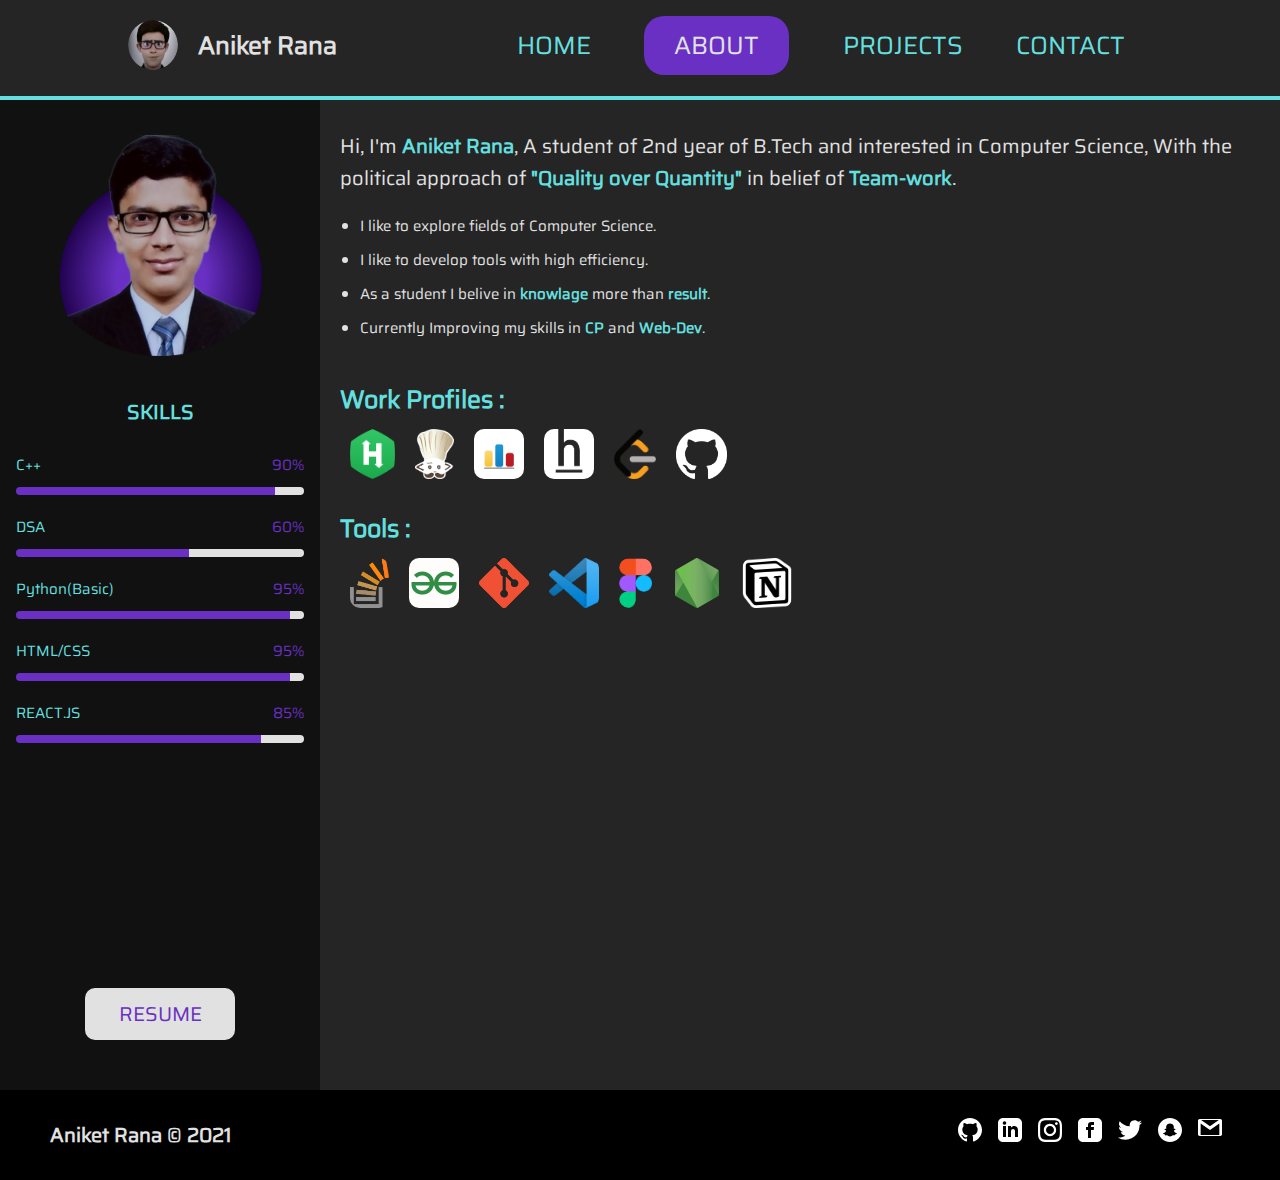
<file: about.html>
<!DOCTYPE html>
<html lang="en">
  <head>
    <meta charset="UTF-8" />
    <meta http-equiv="X-UA-Compatible" content="IE=edge" />
    <meta name="viewport" content="width=device-width, initial-scale=1.0" />
    <link rel="icon" href="./img/DP.jpg" />
    <link rel="stylesheet" href="./styles/style.css" />

    <title>Aniket Rana | About</title>
  </head>
  <body>
    <header class="main-head">
      <nav>
        <div class="logo">
          <img src="./img/DP.jpg" alt="logo" />
          <a href="https://aniumbott.github.io/My-Portfolio-v1.0/"
            ><h1>Aniket Rana</h1></a
          >
        </div>
        <ul>
          <li><a href="./index.html">HOME</a></li>
          <li><a class="active">ABOUT</a></li>
          <li><a href="./projects.html">PROJECTS</a></li>
          <li><a href="./contact.html">CONTACT</a></li>
        </ul>
      </nav>
    </header>
    <main class="about">
      <div class="small-container">
        <div class="about-dp">
          <img src="./img/dp-custom.png" alt="DP" srcset="" />
        </div>
        <div class="skills">
          <ul>
            <lh><p>SKILLS</p></lh>
            <li>
              <div class="skill-title">
                <p>C++</p>
                <span>90%</span>
              </div>
              <hr id="cpp" />
            </li>
            <li>
              <div class="skill-title">
                <p>DSA</p>
                <span>60%</span>
              </div>
              <hr id="dsa" />
            </li>
            <li>
              <div class="skill-title">
                <p>Python(Basic)</p>
                <span>95%</span>
              </div>
              <hr id="python" />
            </li>
            <li>
              <div class="skill-title">
                <p>HTML/CSS</p>
                <span>95%</span>
              </div>
              <hr id="html_css" />
            </li>
            <li>
              <div class="skill-title">
                <p>REACT.JS</p>
                <span>85%</span>
              </div>
              <hr id="react_js" />
            </li>
          </ul>
          <a href="https://drive.google.com/file/d/1CfjhP8w-U4dN5Fh8oq7dy143dLoR53Xf/view?usp=sharing" target="_blank">RESUME</a>
        </div>
      </div>
      <div class="big-container">
        <p>Hi, I'm <span>Aniket Rana</span>, A student of 2nd year of B.Tech and interested in Computer Science, With the political approach of
          <span>"Quality over Quantity"</span> in belief of <span>Team-work</span>.</h1>
          <ul><li>I like to explore fields of Computer Science.</li>  
            <li>I like to develop tools with high efficiency.</li>
            <li>As a student I belive in <span>knowlage</span> more than <span>result</span>.</li>
          <li>Currently Improving my skills in <span>CP</span> and <span>Web-Dev</span>.</li>
        </ul>
      </p>
      <h1>Work Profiles :</h1>
      <div class="perfomance-profiles">
        <a href="https://www.hackerrank.com/aniumbott" target="_blank"><img title="HackerRank" src="./img/logos/hackerrank.png" alt="HackerRank" srcset=""></a>
        <a href="https://www.codechef.com/users/aniketrana" target="_blank"><img title="CodeChef" src="./img/logos/codechef.png" alt="CodeChef" srcset=""></a>
        <a href="https://codeforces.com/profile/aniumbott" target="_blank"><img title="Codeforces" src="./img/logos/codeforces.png" alt="Codeforces" srcset=""></a>
        <a href="https://www.hackerearth.com/@aniumbott" target="_blank"><img title="HackerEarth" src="./img/logos/hackerearth.png" alt="HackerEarth" srcset=""></a>
        <a href="https://leetcode.com/aniumbott/" target="_blank"><img title="LeetCode" src="./img/logos/leetcode.png" alt="LeetCode" srcset=""></a>
        <a href="https://github.com/Aniumbott" target="_blank"><img title="GitHub" src="./img/logos/github.png" alt="GitHub" srcset=""></a>
      </div>
      <h1>Tools :</h1>
      <div class="tools">
        <a href="https://stackoverflow.com/" target="_blank"><img title="Stackoverflow" src="./img/logos/stackoverflow.png" alt="Stackoverflow" srcset=""></a>
        <a href="https://www.geeksforgeeks.org/" target="_blank"><img title="GeeksForGeeks" src="./img/logos/GeeksforGeeks.png" alt="GeeksForGeeks" srcset=""></a>
        <a href="https://git-scm.com/" target="_blank"><img title="Git" src="./img/logos/git.png" alt="Git" srcset=""></a>
        <a href="https://code.visualstudio.com/" target="_blank"><img title="VSCode" src="./img/logos/vscode.png" alt="VSCode" srcset=""></a>
        <a href="https://www.figma.com/" target="_blank"><img title="Figma" src="./img/logos/figma.png" alt="Figma" srcset=""></a>
        <a href="https://nodejs.org/en/" target="_blank"><img title="Nodejs" src="./img/logos/nodejs.png" alt="Nodejs" srcset=""></a>
        <a href="https://notion.so/" target="_blank"><img title="Notion" src="./img/logos/notion.png" alt="Notion" srcset=""></a>
      </div>

    </main>
    <footer>
      <h4>Aniket Rana &copy; 2021</h4>
      <ul>
        <li>
          <a href="https://github.com/Aniumbott" target="_blank"
            ><svg
              xmlns="http://www.w3.org/2000/svg"
              width="24"
              height="24"
              viewBox="0 0 24 24"
            >
              <path
                d="M12 0c-6.626 0-12 5.373-12 12 0 5.302 3.438 9.8 8.207 11.387.599.111.793-.261.793-.577v-2.234c-3.338.726-4.033-1.416-4.033-1.416-.546-1.387-1.333-1.756-1.333-1.756-1.089-.745.083-.729.083-.729 1.205.084 1.839 1.237 1.839 1.237 1.07 1.834 2.807 1.304 3.492.997.107-.775.418-1.305.762-1.604-2.665-.305-5.467-1.334-5.467-5.931 0-1.311.469-2.381 1.236-3.221-.124-.303-.535-1.524.117-3.176 0 0 1.008-.322 3.301 1.23.957-.266 1.983-.399 3.003-.404 1.02.005 2.047.138 3.006.404 2.291-1.552 3.297-1.23 3.297-1.23.653 1.653.242 2.874.118 3.176.77.84 1.235 1.911 1.235 3.221 0 4.609-2.807 5.624-5.479 5.921.43.372.823 1.102.823 2.222v3.293c0 .319.192.694.801.576 4.765-1.589 8.199-6.086 8.199-11.386 0-6.627-5.373-12-12-12z"
              /></svg
          ></a>
        </li>
        <li>
          <a href="https://www.linkedin.com/in/aniket-rana2934/" target="_blank"
            ><svg
              xmlns="http://www.w3.org/2000/svg"
              width="24"
              height="24"
              viewBox="0 0 24 24"
            >
              <path
                d="M19 0h-14c-2.761 0-5 2.239-5 5v14c0 2.761 2.239 5 5 5h14c2.762 0 5-2.239 5-5v-14c0-2.761-2.238-5-5-5zm-11 19h-3v-11h3v11zm-1.5-12.268c-.966 0-1.75-.79-1.75-1.764s.784-1.764 1.75-1.764 1.75.79 1.75 1.764-.783 1.764-1.75 1.764zm13.5 12.268h-3v-5.604c0-3.368-4-3.113-4 0v5.604h-3v-11h3v1.765c1.396-2.586 7-2.777 7 2.476v6.759z"
              /></svg
          ></a>
        </li>
        <li>
          <a href="https://instagram.com/aniumbott" target="_blank"
            ><svg
              xmlns="http://www.w3.org/2000/svg"
              width="24"
              height="24"
              viewBox="0 0 24 24"
            >
              <path
                d="M12 2.163c3.204 0 3.584.012 4.85.07 3.252.148 4.771 1.691 4.919 4.919.058 1.265.069 1.645.069 4.849 0 3.205-.012 3.584-.069 4.849-.149 3.225-1.664 4.771-4.919 4.919-1.266.058-1.644.07-4.85.07-3.204 0-3.584-.012-4.849-.07-3.26-.149-4.771-1.699-4.919-4.92-.058-1.265-.07-1.644-.07-4.849 0-3.204.013-3.583.07-4.849.149-3.227 1.664-4.771 4.919-4.919 1.266-.057 1.645-.069 4.849-.069zm0-2.163c-3.259 0-3.667.014-4.947.072-4.358.2-6.78 2.618-6.98 6.98-.059 1.281-.073 1.689-.073 4.948 0 3.259.014 3.668.072 4.948.2 4.358 2.618 6.78 6.98 6.98 1.281.058 1.689.072 4.948.072 3.259 0 3.668-.014 4.948-.072 4.354-.2 6.782-2.618 6.979-6.98.059-1.28.073-1.689.073-4.948 0-3.259-.014-3.667-.072-4.947-.196-4.354-2.617-6.78-6.979-6.98-1.281-.059-1.69-.073-4.949-.073zm0 5.838c-3.403 0-6.162 2.759-6.162 6.162s2.759 6.163 6.162 6.163 6.162-2.759 6.162-6.163c0-3.403-2.759-6.162-6.162-6.162zm0 10.162c-2.209 0-4-1.79-4-4 0-2.209 1.791-4 4-4s4 1.791 4 4c0 2.21-1.791 4-4 4zm6.406-11.845c-.796 0-1.441.645-1.441 1.44s.645 1.44 1.441 1.44c.795 0 1.439-.645 1.439-1.44s-.644-1.44-1.439-1.44z"
              /></svg
          ></a>
        </li>
        <li>
          <a href="https://facebook.com/aniumbott/" target="_blank"
            ><svg
              xmlns="http://www.w3.org/2000/svg"
              width="24"
              height="24"
              viewBox="0 0 24 24"
            >
              <path
                d="M19 0h-14c-2.761 0-5 2.239-5 5v14c0 2.761 2.239 5 5 5h14c2.762 0 5-2.239 5-5v-14c0-2.761-2.238-5-5-5zm-3 7h-1.924c-.615 0-1.076.252-1.076.889v1.111h3l-.238 3h-2.762v8h-3v-8h-2v-3h2v-1.923c0-2.022 1.064-3.077 3.461-3.077h2.539v3z"
              /></svg
          ></a>
        </li>
        <li>
          <a href="https://twitter.com/aniumbott" target="_blank"
            ><svg
              xmlns="http://www.w3.org/2000/svg"
              width="24"
              height="24"
              viewBox="0 0 24 24"
            >
              <path
                d="M24 4.557c-.883.392-1.832.656-2.828.775 1.017-.609 1.798-1.574 2.165-2.724-.951.564-2.005.974-3.127 1.195-.897-.957-2.178-1.555-3.594-1.555-3.179 0-5.515 2.966-4.797 6.045-4.091-.205-7.719-2.165-10.148-5.144-1.29 2.213-.669 5.108 1.523 6.574-.806-.026-1.566-.247-2.229-.616-.054 2.281 1.581 4.415 3.949 4.89-.693.188-1.452.232-2.224.084.626 1.956 2.444 3.379 4.6 3.419-2.07 1.623-4.678 2.348-7.29 2.04 2.179 1.397 4.768 2.212 7.548 2.212 9.142 0 14.307-7.721 13.995-14.646.962-.695 1.797-1.562 2.457-2.549z"
              /></svg
          ></a>
        </li>
        <li>
          <a href="https://www.snapchat.com/add/aniumbott" target="_blank"
            ><svg
              xmlns="http://www.w3.org/2000/svg"
              width="24"
              height="24"
              viewBox="0 0 24 24"
            >
              <path
                d="M12 0c-6.627 0-12 5.373-12 12s5.373 12 12 12 12-5.373 12-12-5.373-12-12-12zm5.126 16.475c-.057.077-.103.4-.178.655-.086.295-.356.262-.656.203-.437-.085-.827-.109-1.281-.034-.785.131-1.601 1.292-2.969 1.292-1.472 0-2.238-1.156-3.054-1.292-.832-.138-1.31.084-1.597.084-.221 0-.307-.135-.34-.247-.074-.251-.12-.581-.178-.66-.565-.087-1.84-.309-1.873-.878-.008-.148.096-.279.243-.303 1.872-.308 3.063-2.419 2.869-2.877-.138-.325-.735-.442-.986-.541-.648-.256-.739-.55-.7-.752.053-.28.395-.468.68-.468.275 0 .76.367 1.138.158-.055-.982-.194-2.387.156-3.171.667-1.496 2.129-2.236 3.592-2.236 1.473 0 2.946.75 3.608 2.235.349.783.212 2.181.156 3.172.357.197.799-.167 1.107-.167.302 0 .712.204.719.545.005.267-.233.497-.708.684-.255.101-.848.217-.986.541-.198.468 1.03 2.573 2.869 2.876.146.024.251.154.243.303-.033.569-1.314.791-1.874.878z"
              /></svg
          ></a>
        </li>
        <li>
          <a
            href="https://mail.google.com/mail/?view=cm&fs=1&to=ranaaniket2934@gmail.com"
            target="_blank"
            ><svg
              width="24"
              height="24"
              xmlns="http://www.w3.org/2000/svg"
              fill-rule="evenodd"
              clip-rule="evenodd"
            >
              <path
                d="M22.288 21h-20.576c-.945 0-1.712-.767-1.712-1.712v-13.576c0-.945.767-1.712 1.712-1.712h20.576c.945 0 1.712.767 1.712 1.712v13.576c0 .945-.767 1.712-1.712 1.712zm-10.288-6.086l-9.342-6.483-.02 11.569h18.684v-11.569l-9.322 6.483zm8.869-9.914h-17.789l8.92 6.229s6.252-4.406 8.869-6.229z"
              /></svg
          ></a>
        </li>
      </ul>
    </footer>
  </body>
</html>
</file>
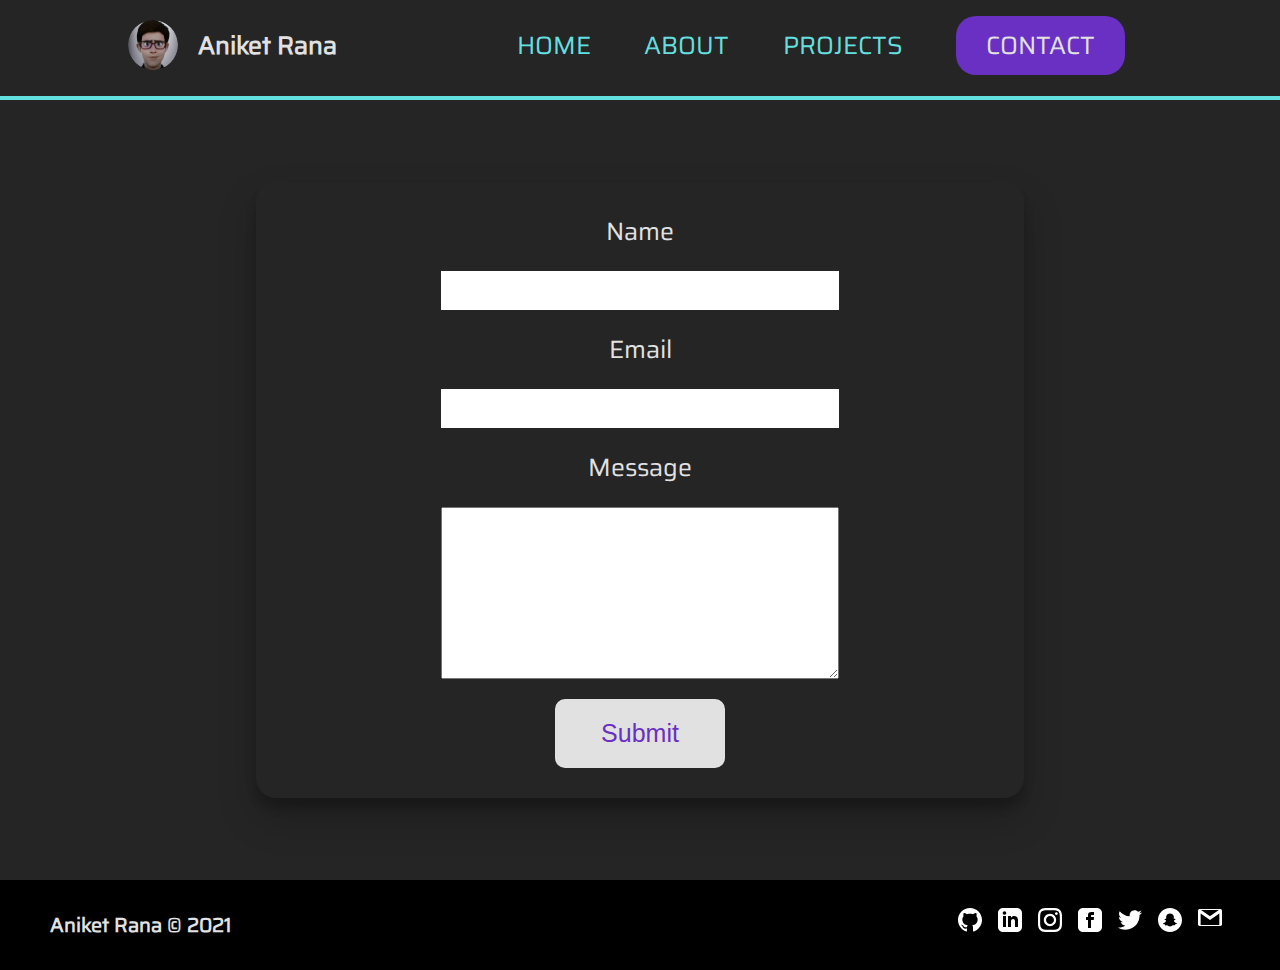
<file: contact.html>
<!DOCTYPE html>
<html lang="en">
  <head>
    <meta charset="UTF-8" />
    <meta name="viewport" content="width=device-width, initial-scale=1.0" />
    <meta http-equiv="X-UA-Compatible" content="ie=edge" />
    <link rel="icon" href="./img/DP.jpg" />
    <link rel="stylesheet" href="./styles/style.css" />
    <title>Aniket Rana | Contact</title>
  </head>
  <body>
    <header class="main-head">
      <nav>
        <div class="logo">
          <img src="./img/DP.jpg" alt="logo" />
          <a href="https://aniumbott.github.io/My-Portfolio-v1.0/"
            ><h1>Aniket Rana</h1></a
          >
        </div>
        <ul>
          <li><a href="./index.html">HOME</a></li>
          <li><a href="./about.html">ABOUT</a></li>
          <li><a href="./projects.html">PROJECTS</a></li>
          <li><a class="active">CONTACT</a></li>
        </ul>
      </nav>
    </header>
    <section class="form-section">
      <form action="https://formspree.io/f/mjvlbqep" method="POST">
        <label for="name">Name</label>
        <input type="text" name="name" id="name" required />
        <label for="email">Email</label>
        <input type="email" name="email" id="email" required />
        <label for="message">Message</label>
        <textarea name="message" id="message" cols="30" rows="5"></textarea>
        <button type="submit">Submit</button>
      </form>
    </section>
    <footer>
      <h4>Aniket Rana &copy; 2021</h4>
      <ul>
        <li>
          <a href="https://github.com/Aniumbott" target="_blank"
            ><svg
              xmlns="http://www.w3.org/2000/svg"
              width="24"
              height="24"
              viewBox="0 0 24 24"
            >
              <path
                d="M12 0c-6.626 0-12 5.373-12 12 0 5.302 3.438 9.8 8.207 11.387.599.111.793-.261.793-.577v-2.234c-3.338.726-4.033-1.416-4.033-1.416-.546-1.387-1.333-1.756-1.333-1.756-1.089-.745.083-.729.083-.729 1.205.084 1.839 1.237 1.839 1.237 1.07 1.834 2.807 1.304 3.492.997.107-.775.418-1.305.762-1.604-2.665-.305-5.467-1.334-5.467-5.931 0-1.311.469-2.381 1.236-3.221-.124-.303-.535-1.524.117-3.176 0 0 1.008-.322 3.301 1.23.957-.266 1.983-.399 3.003-.404 1.02.005 2.047.138 3.006.404 2.291-1.552 3.297-1.23 3.297-1.23.653 1.653.242 2.874.118 3.176.77.84 1.235 1.911 1.235 3.221 0 4.609-2.807 5.624-5.479 5.921.43.372.823 1.102.823 2.222v3.293c0 .319.192.694.801.576 4.765-1.589 8.199-6.086 8.199-11.386 0-6.627-5.373-12-12-12z"
              /></svg
          ></a>
        </li>
        <li>
          <a href="https://www.linkedin.com/in/aniket-rana2934/" target="_blank"
            ><svg
              xmlns="http://www.w3.org/2000/svg"
              width="24"
              height="24"
              viewBox="0 0 24 24"
            >
              <path
                d="M19 0h-14c-2.761 0-5 2.239-5 5v14c0 2.761 2.239 5 5 5h14c2.762 0 5-2.239 5-5v-14c0-2.761-2.238-5-5-5zm-11 19h-3v-11h3v11zm-1.5-12.268c-.966 0-1.75-.79-1.75-1.764s.784-1.764 1.75-1.764 1.75.79 1.75 1.764-.783 1.764-1.75 1.764zm13.5 12.268h-3v-5.604c0-3.368-4-3.113-4 0v5.604h-3v-11h3v1.765c1.396-2.586 7-2.777 7 2.476v6.759z"
              /></svg
          ></a>
        </li>
        <li>
          <a href="https://instagram.com/aniumbott" target="_blank"
            ><svg
              xmlns="http://www.w3.org/2000/svg"
              width="24"
              height="24"
              viewBox="0 0 24 24"
            >
              <path
                d="M12 2.163c3.204 0 3.584.012 4.85.07 3.252.148 4.771 1.691 4.919 4.919.058 1.265.069 1.645.069 4.849 0 3.205-.012 3.584-.069 4.849-.149 3.225-1.664 4.771-4.919 4.919-1.266.058-1.644.07-4.85.07-3.204 0-3.584-.012-4.849-.07-3.26-.149-4.771-1.699-4.919-4.92-.058-1.265-.07-1.644-.07-4.849 0-3.204.013-3.583.07-4.849.149-3.227 1.664-4.771 4.919-4.919 1.266-.057 1.645-.069 4.849-.069zm0-2.163c-3.259 0-3.667.014-4.947.072-4.358.2-6.78 2.618-6.98 6.98-.059 1.281-.073 1.689-.073 4.948 0 3.259.014 3.668.072 4.948.2 4.358 2.618 6.78 6.98 6.98 1.281.058 1.689.072 4.948.072 3.259 0 3.668-.014 4.948-.072 4.354-.2 6.782-2.618 6.979-6.98.059-1.28.073-1.689.073-4.948 0-3.259-.014-3.667-.072-4.947-.196-4.354-2.617-6.78-6.979-6.98-1.281-.059-1.69-.073-4.949-.073zm0 5.838c-3.403 0-6.162 2.759-6.162 6.162s2.759 6.163 6.162 6.163 6.162-2.759 6.162-6.163c0-3.403-2.759-6.162-6.162-6.162zm0 10.162c-2.209 0-4-1.79-4-4 0-2.209 1.791-4 4-4s4 1.791 4 4c0 2.21-1.791 4-4 4zm6.406-11.845c-.796 0-1.441.645-1.441 1.44s.645 1.44 1.441 1.44c.795 0 1.439-.645 1.439-1.44s-.644-1.44-1.439-1.44z"
              /></svg
          ></a>
        </li>
        <li>
          <a href="https://facebook.com/aniumbott/" target="_blank"
            ><svg
              xmlns="http://www.w3.org/2000/svg"
              width="24"
              height="24"
              viewBox="0 0 24 24"
            >
              <path
                d="M19 0h-14c-2.761 0-5 2.239-5 5v14c0 2.761 2.239 5 5 5h14c2.762 0 5-2.239 5-5v-14c0-2.761-2.238-5-5-5zm-3 7h-1.924c-.615 0-1.076.252-1.076.889v1.111h3l-.238 3h-2.762v8h-3v-8h-2v-3h2v-1.923c0-2.022 1.064-3.077 3.461-3.077h2.539v3z"
              /></svg
          ></a>
        </li>
        <li>
          <a href="https://twitter.com/aniumbott" target="_blank"
            ><svg
              xmlns="http://www.w3.org/2000/svg"
              width="24"
              height="24"
              viewBox="0 0 24 24"
            >
              <path
                d="M24 4.557c-.883.392-1.832.656-2.828.775 1.017-.609 1.798-1.574 2.165-2.724-.951.564-2.005.974-3.127 1.195-.897-.957-2.178-1.555-3.594-1.555-3.179 0-5.515 2.966-4.797 6.045-4.091-.205-7.719-2.165-10.148-5.144-1.29 2.213-.669 5.108 1.523 6.574-.806-.026-1.566-.247-2.229-.616-.054 2.281 1.581 4.415 3.949 4.89-.693.188-1.452.232-2.224.084.626 1.956 2.444 3.379 4.6 3.419-2.07 1.623-4.678 2.348-7.29 2.04 2.179 1.397 4.768 2.212 7.548 2.212 9.142 0 14.307-7.721 13.995-14.646.962-.695 1.797-1.562 2.457-2.549z"
              /></svg
          ></a>
        </li>
        <li>
          <a href="https://www.snapchat.com/add/aniumbott" target="_blank"
            ><svg
              xmlns="http://www.w3.org/2000/svg"
              width="24"
              height="24"
              viewBox="0 0 24 24"
            >
              <path
                d="M12 0c-6.627 0-12 5.373-12 12s5.373 12 12 12 12-5.373 12-12-5.373-12-12-12zm5.126 16.475c-.057.077-.103.4-.178.655-.086.295-.356.262-.656.203-.437-.085-.827-.109-1.281-.034-.785.131-1.601 1.292-2.969 1.292-1.472 0-2.238-1.156-3.054-1.292-.832-.138-1.31.084-1.597.084-.221 0-.307-.135-.34-.247-.074-.251-.12-.581-.178-.66-.565-.087-1.84-.309-1.873-.878-.008-.148.096-.279.243-.303 1.872-.308 3.063-2.419 2.869-2.877-.138-.325-.735-.442-.986-.541-.648-.256-.739-.55-.7-.752.053-.28.395-.468.68-.468.275 0 .76.367 1.138.158-.055-.982-.194-2.387.156-3.171.667-1.496 2.129-2.236 3.592-2.236 1.473 0 2.946.75 3.608 2.235.349.783.212 2.181.156 3.172.357.197.799-.167 1.107-.167.302 0 .712.204.719.545.005.267-.233.497-.708.684-.255.101-.848.217-.986.541-.198.468 1.03 2.573 2.869 2.876.146.024.251.154.243.303-.033.569-1.314.791-1.874.878z"
              /></svg
          ></a>
        </li>
        <li>
          <a
            href="https://mail.google.com/mail/?view=cm&fs=1&to=ranaaniket2934@gmail.com"
            target="_blank"
            ><svg
              width="24"
              height="24"
              xmlns="http://www.w3.org/2000/svg"
              fill-rule="evenodd"
              clip-rule="evenodd"
            >
              <path
                d="M22.288 21h-20.576c-.945 0-1.712-.767-1.712-1.712v-13.576c0-.945.767-1.712 1.712-1.712h20.576c.945 0 1.712.767 1.712 1.712v13.576c0 .945-.767 1.712-1.712 1.712zm-10.288-6.086l-9.342-6.483-.02 11.569h18.684v-11.569l-9.322 6.483zm8.869-9.914h-17.789l8.92 6.229s6.252-4.406 8.869-6.229z"
              /></svg
          ></a>
        </li>
      </ul>
    </footer>
  </body>
</html>
</file>
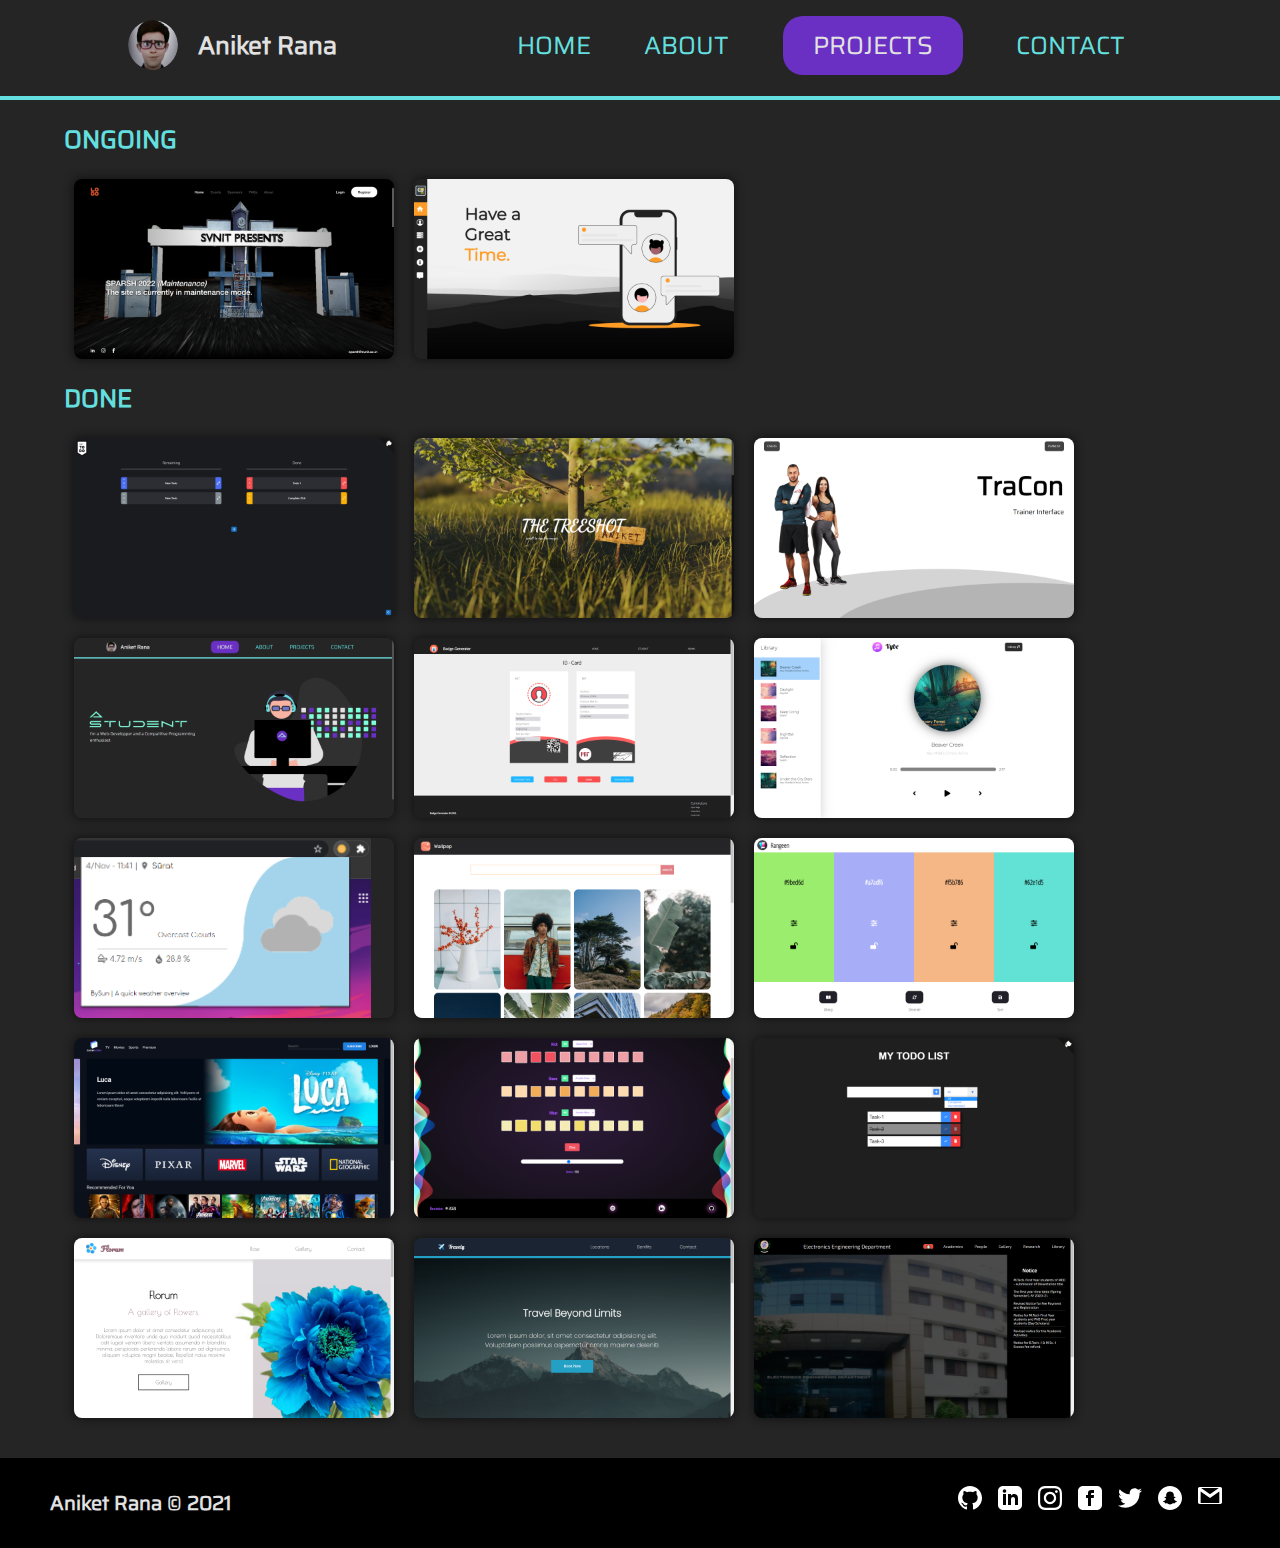
<file: projects.html>
<!DOCTYPE html>
<html lang="en">
  <head>
    <meta charset="UTF-8" />
    <meta name="viewport" content="width=device-width, initial-scale=1.0" />
    <meta http-equiv="X-UA-Compatible" content="ie=edge" />
    <link rel="icon" href="./img/DP.jpg" />
    <link rel="stylesheet" href="./styles/style.css" />
    <title>Aniket Rana | Projects</title>
  </head>
  <body>
    <header class="main-head">
      <nav>
        <div class="logo">
          <img src="./img/DP.jpg" alt="logo" />
          <a href="https://aniumbott.github.io/My-Portfolio-v1.0/"
            ><h1>Aniket Rana</h1></a
          >
        </div>
        <ul>
          <li><a href="./index.html">HOME</a></li>
          <li><a href="./about.html">ABOUT</a></li>
          <li><a class="active">PROJECTS</a></li>
          <li><a href="./contact.html">CONTACT</a></li>
        </ul>
      </nav>
    </header>
    <section class="all-projects">
      <!-- <div class="ongoing">
        <h1>Ongoing</h1>
        <div class="projects">
          <div class="project-card">
            <div class="cover"></div>
            <img src="" alt="" srcset="" />
          </div>
        </div>
      </div> -->
    </section>
    <footer>
      <h4>Aniket Rana &copy; 2021</h4>
      <ul>
        <li>
          <a href="https://github.com/Aniumbott" target="_blank"
            ><svg
              xmlns="http://www.w3.org/2000/svg"
              width="24"
              height="24"
              viewBox="0 0 24 24"
            >
              <path
                d="M12 0c-6.626 0-12 5.373-12 12 0 5.302 3.438 9.8 8.207 11.387.599.111.793-.261.793-.577v-2.234c-3.338.726-4.033-1.416-4.033-1.416-.546-1.387-1.333-1.756-1.333-1.756-1.089-.745.083-.729.083-.729 1.205.084 1.839 1.237 1.839 1.237 1.07 1.834 2.807 1.304 3.492.997.107-.775.418-1.305.762-1.604-2.665-.305-5.467-1.334-5.467-5.931 0-1.311.469-2.381 1.236-3.221-.124-.303-.535-1.524.117-3.176 0 0 1.008-.322 3.301 1.23.957-.266 1.983-.399 3.003-.404 1.02.005 2.047.138 3.006.404 2.291-1.552 3.297-1.23 3.297-1.23.653 1.653.242 2.874.118 3.176.77.84 1.235 1.911 1.235 3.221 0 4.609-2.807 5.624-5.479 5.921.43.372.823 1.102.823 2.222v3.293c0 .319.192.694.801.576 4.765-1.589 8.199-6.086 8.199-11.386 0-6.627-5.373-12-12-12z"
              /></svg
          ></a>
        </li>
        <li>
          <a href="https://www.linkedin.com/in/aniket-rana2934/" target="_blank"
            ><svg
              xmlns="http://www.w3.org/2000/svg"
              width="24"
              height="24"
              viewBox="0 0 24 24"
            >
              <path
                d="M19 0h-14c-2.761 0-5 2.239-5 5v14c0 2.761 2.239 5 5 5h14c2.762 0 5-2.239 5-5v-14c0-2.761-2.238-5-5-5zm-11 19h-3v-11h3v11zm-1.5-12.268c-.966 0-1.75-.79-1.75-1.764s.784-1.764 1.75-1.764 1.75.79 1.75 1.764-.783 1.764-1.75 1.764zm13.5 12.268h-3v-5.604c0-3.368-4-3.113-4 0v5.604h-3v-11h3v1.765c1.396-2.586 7-2.777 7 2.476v6.759z"
              /></svg
          ></a>
        </li>
        <li>
          <a href="https://instagram.com/aniumbott" target="_blank"
            ><svg
              xmlns="http://www.w3.org/2000/svg"
              width="24"
              height="24"
              viewBox="0 0 24 24"
            >
              <path
                d="M12 2.163c3.204 0 3.584.012 4.85.07 3.252.148 4.771 1.691 4.919 4.919.058 1.265.069 1.645.069 4.849 0 3.205-.012 3.584-.069 4.849-.149 3.225-1.664 4.771-4.919 4.919-1.266.058-1.644.07-4.85.07-3.204 0-3.584-.012-4.849-.07-3.26-.149-4.771-1.699-4.919-4.92-.058-1.265-.07-1.644-.07-4.849 0-3.204.013-3.583.07-4.849.149-3.227 1.664-4.771 4.919-4.919 1.266-.057 1.645-.069 4.849-.069zm0-2.163c-3.259 0-3.667.014-4.947.072-4.358.2-6.78 2.618-6.98 6.98-.059 1.281-.073 1.689-.073 4.948 0 3.259.014 3.668.072 4.948.2 4.358 2.618 6.78 6.98 6.98 1.281.058 1.689.072 4.948.072 3.259 0 3.668-.014 4.948-.072 4.354-.2 6.782-2.618 6.979-6.98.059-1.28.073-1.689.073-4.948 0-3.259-.014-3.667-.072-4.947-.196-4.354-2.617-6.78-6.979-6.98-1.281-.059-1.69-.073-4.949-.073zm0 5.838c-3.403 0-6.162 2.759-6.162 6.162s2.759 6.163 6.162 6.163 6.162-2.759 6.162-6.163c0-3.403-2.759-6.162-6.162-6.162zm0 10.162c-2.209 0-4-1.79-4-4 0-2.209 1.791-4 4-4s4 1.791 4 4c0 2.21-1.791 4-4 4zm6.406-11.845c-.796 0-1.441.645-1.441 1.44s.645 1.44 1.441 1.44c.795 0 1.439-.645 1.439-1.44s-.644-1.44-1.439-1.44z"
              /></svg
          ></a>
        </li>
        <li>
          <a href="https://facebook.com/aniumbott/" target="_blank"
            ><svg
              xmlns="http://www.w3.org/2000/svg"
              width="24"
              height="24"
              viewBox="0 0 24 24"
            >
              <path
                d="M19 0h-14c-2.761 0-5 2.239-5 5v14c0 2.761 2.239 5 5 5h14c2.762 0 5-2.239 5-5v-14c0-2.761-2.238-5-5-5zm-3 7h-1.924c-.615 0-1.076.252-1.076.889v1.111h3l-.238 3h-2.762v8h-3v-8h-2v-3h2v-1.923c0-2.022 1.064-3.077 3.461-3.077h2.539v3z"
              /></svg
          ></a>
        </li>
        <li>
          <a href="https://twitter.com/aniumbott" target="_blank"
            ><svg
              xmlns="http://www.w3.org/2000/svg"
              width="24"
              height="24"
              viewBox="0 0 24 24"
            >
              <path
                d="M24 4.557c-.883.392-1.832.656-2.828.775 1.017-.609 1.798-1.574 2.165-2.724-.951.564-2.005.974-3.127 1.195-.897-.957-2.178-1.555-3.594-1.555-3.179 0-5.515 2.966-4.797 6.045-4.091-.205-7.719-2.165-10.148-5.144-1.29 2.213-.669 5.108 1.523 6.574-.806-.026-1.566-.247-2.229-.616-.054 2.281 1.581 4.415 3.949 4.89-.693.188-1.452.232-2.224.084.626 1.956 2.444 3.379 4.6 3.419-2.07 1.623-4.678 2.348-7.29 2.04 2.179 1.397 4.768 2.212 7.548 2.212 9.142 0 14.307-7.721 13.995-14.646.962-.695 1.797-1.562 2.457-2.549z"
              /></svg
          ></a>
        </li>
        <li>
          <a href="https://www.snapchat.com/add/aniumbott" target="_blank"
            ><svg
              xmlns="http://www.w3.org/2000/svg"
              width="24"
              height="24"
              viewBox="0 0 24 24"
            >
              <path
                d="M12 0c-6.627 0-12 5.373-12 12s5.373 12 12 12 12-5.373 12-12-5.373-12-12-12zm5.126 16.475c-.057.077-.103.4-.178.655-.086.295-.356.262-.656.203-.437-.085-.827-.109-1.281-.034-.785.131-1.601 1.292-2.969 1.292-1.472 0-2.238-1.156-3.054-1.292-.832-.138-1.31.084-1.597.084-.221 0-.307-.135-.34-.247-.074-.251-.12-.581-.178-.66-.565-.087-1.84-.309-1.873-.878-.008-.148.096-.279.243-.303 1.872-.308 3.063-2.419 2.869-2.877-.138-.325-.735-.442-.986-.541-.648-.256-.739-.55-.7-.752.053-.28.395-.468.68-.468.275 0 .76.367 1.138.158-.055-.982-.194-2.387.156-3.171.667-1.496 2.129-2.236 3.592-2.236 1.473 0 2.946.75 3.608 2.235.349.783.212 2.181.156 3.172.357.197.799-.167 1.107-.167.302 0 .712.204.719.545.005.267-.233.497-.708.684-.255.101-.848.217-.986.541-.198.468 1.03 2.573 2.869 2.876.146.024.251.154.243.303-.033.569-1.314.791-1.874.878z"
              /></svg
          ></a>
        </li>
        <li>
          <a
            href="https://mail.google.com/mail/?view=cm&fs=1&to=ranaaniket2934@gmail.com"
            target="_blank"
            ><svg
              width="24"
              height="24"
              xmlns="http://www.w3.org/2000/svg"
              fill-rule="evenodd"
              clip-rule="evenodd"
            >
              <path
                d="M22.288 21h-20.576c-.945 0-1.712-.767-1.712-1.712v-13.576c0-.945.767-1.712 1.712-1.712h20.576c.945 0 1.712.767 1.712 1.712v13.576c0 .945-.767 1.712-1.712 1.712zm-10.288-6.086l-9.342-6.483-.02 11.569h18.684v-11.569l-9.322 6.483zm8.869-9.914h-17.789l8.92 6.229s6.252-4.406 8.869-6.229z"
              /></svg
          ></a>
        </li>
      </ul>
    </footer>
    <script src="./projects-list.js"></script>
    <script src="./projects.js"></script>
  </body>
</html>
</file>
<file: styles/style.css>
/* Global Styles */
* {
  margin: 0;
  padding: 0;
  -webkit-box-sizing: border-box;
          box-sizing: border-box;
}

@font-face {
  font-family: "saira";
  src: url("../fonts/Saira.ttf");
}

@font-face {
  font-family: "robodron";
  src: url("../fonts/Robodron.ttf");
}

html {
  font-size: 62.5%;
  overflow-x: hidden;
}

body {
  background: #252525;
  font-family: "saira", sans-serif;
  color: #e1e1e1;
  overflow-x: hidden;
}

header {
  min-width: 100vw;
  padding-bottom: 0.6rem;
  border-bottom: solid 0.4rem #64dfdf;
  -webkit-animation: "nav-border" 2s ease infinite;
          animation: "nav-border" 2s ease infinite;
}

@-webkit-keyframes nav-border {
  0% {
    border-bottom: solid 0.6rem #64dfdf;
  }
  50% {
    border-bottom: solid 0.6rem #e1e1e1;
  }
  100% {
    border-bottom: solid 0.6rem #64dfdf;
  }
}

@keyframes nav-border {
  0% {
    border-bottom: solid 0.6rem #64dfdf;
  }
  50% {
    border-bottom: solid 0.6rem #e1e1e1;
  }
  100% {
    border-bottom: solid 0.6rem #64dfdf;
  }
}

h1 {
  font-size: 2.5rem;
}

li,
button,
label,
input,
a,
p {
  border: none;
  font-size: 2.5rem;
}

h2 {
  font-size: 4rem;
}

h3 {
  font-size: 2.5rem;
}

h4,
h5 {
  font-size: 2rem;
}

ul {
  list-style: none;
}

a {
  text-decoration: none;
  color: #64dfdf;
}

::-webkit-scrollbar {
  width: 1rem;
}

::-webkit-scrollbar-track {
  background: transparent;
}

::-webkit-scrollbar-thumb {
  background: #7a7a7a83;
  border-radius: 10px;
}

::-webkit-scrollbar-thumb:hover {
  background: #b3b3b383;
}

.all-projects {
  margin: 2rem auto;
  width: 90%;
  display: -webkit-box;
  display: -ms-flexbox;
  display: flex;
  -webkit-box-pack: center;
      -ms-flex-pack: center;
          justify-content: center;
  -webkit-box-align: start;
      -ms-flex-align: start;
          align-items: flex-start;
  -webkit-box-orient: vertical;
  -webkit-box-direction: normal;
      -ms-flex-direction: column;
          flex-direction: column;
}

.all-projects .ongoing,
.all-projects .done {
  display: -webkit-box;
  display: -ms-flexbox;
  display: flex;
  -webkit-box-pack: center;
      -ms-flex-pack: center;
          justify-content: center;
  -webkit-box-align: start;
      -ms-flex-align: start;
          align-items: flex-start;
  -webkit-box-orient: vertical;
  -webkit-box-direction: normal;
      -ms-flex-direction: column;
          flex-direction: column;
}

.all-projects .ongoing h1,
.all-projects .done h1 {
  color: #64dfdf;
}

.all-projects .projects {
  margin: 1rem auto;
  display: -ms-grid;
  display: grid;
  width: 100%;
  display: -webkit-box;
  display: -ms-flexbox;
  display: flex;
  -webkit-box-pack: start;
      -ms-flex-pack: start;
          justify-content: flex-start;
  -webkit-box-align: center;
      -ms-flex-align: center;
          align-items: center;
  -webkit-box-orient: horizontal;
  -webkit-box-direction: normal;
      -ms-flex-direction: row;
          flex-direction: row;
  -ms-flex-wrap: wrap;
      flex-wrap: wrap;
}

.all-projects .projects .project-card {
  height: 18rem;
  width: 32rem;
  border-radius: 8px;
  margin: 1rem;
  overflow: hidden;
  position: relative;
  -webkit-box-shadow: 0px 0px 10px 0.5px #111111ee;
          box-shadow: 0px 0px 10px 0.5px #111111ee;
}

.all-projects .projects .project-card .project-cover {
  height: 100%;
  width: 100%;
  position: absolute;
  background: #111111ee;
  opacity: 0;
  -webkit-transition: all 0.3s ease;
  transition: all 0.3s ease;
  display: -webkit-box;
  display: -ms-flexbox;
  display: flex;
  -webkit-box-pack: center;
      -ms-flex-pack: center;
          justify-content: center;
  -webkit-box-align: center;
      -ms-flex-align: center;
          align-items: center;
  -webkit-box-orient: horizontal;
  -webkit-box-direction: normal;
      -ms-flex-direction: row;
          flex-direction: row;
  color: #6930c3;
}

.all-projects .projects .project-card .project-cover:hover {
  opacity: 1;
}

.all-projects .projects .project-card img {
  height: 100%;
  -o-object-fit: cover;
     object-fit: cover;
}

.all-projects .projects .project-card:hover {
  -webkit-box-shadow: 0px 0px 20px 0.5px #6930c3;
          box-shadow: 0px 0px 20px 0.5px #6930c3;
}

.details-popup-container {
  display: -webkit-box;
  display: -ms-flexbox;
  display: flex;
  -webkit-box-pack: center;
      -ms-flex-pack: center;
          justify-content: center;
  -webkit-box-align: center;
      -ms-flex-align: center;
          align-items: center;
  -webkit-box-orient: horizontal;
  -webkit-box-direction: normal;
      -ms-flex-direction: row;
          flex-direction: row;
  position: fixed;
  top: 0;
  height: 100vh;
  width: 100vw;
  padding: 20vh 0;
  z-index: 10;
  background: #111111ee;
}

.details-popup-container .details-popup {
  height: 90%;
  max-width: 80%;
  padding: 2rem;
  margin: 2rem;
  background: #252525;
  border-radius: 20px;
  display: -webkit-box;
  display: -ms-flexbox;
  display: flex;
  -ms-flex-pack: distribute;
      justify-content: space-around;
  -webkit-box-align: start;
      -ms-flex-align: start;
          align-items: flex-start;
  -webkit-box-orient: horizontal;
  -webkit-box-direction: normal;
      -ms-flex-direction: row;
          flex-direction: row;
  position: relative;
}

.details-popup-container .details-popup button {
  position: absolute;
  top: 0;
  right: 0;
  height: 4rem;
  width: 4rem;
  font-size: 4rem;
  margin: 1rem;
  color: #e1e1e1;
  background: transparent;
  cursor: pointer;
}

.details-popup-container .details-popup button:hover {
  color: #ff2222;
}

.details-popup-container .details-popup #details-screenshot {
  margin-top: 4rem;
  max-height: 80%;
  max-width: 50%;
  border-radius: 10px;
  -webkit-box-shadow: 0px 0px 15px 5px #111111ee;
          box-shadow: 0px 0px 15px 5px #111111ee;
}

.details-popup-container .details-popup .details {
  height: 60%;
  width: 50%;
  max-width: 50%;
  margin: 0 2rem;
  margin-top: 4rem;
  position: relative;
  display: -webkit-box;
  display: -ms-flexbox;
  display: flex;
  -webkit-box-pack: start;
      -ms-flex-pack: start;
          justify-content: flex-start;
  -webkit-box-align: start;
      -ms-flex-align: start;
          align-items: flex-start;
  -webkit-box-orient: vertical;
  -webkit-box-direction: normal;
      -ms-flex-direction: column;
          flex-direction: column;
  padding: 0rem 1rem;
}

.details-popup-container .details-popup .details h1 {
  font-size: 4rem;
  color: #64dfdf;
}

.details-popup-container .details-popup .details p {
  width: 70%;
  margin: 0.5rem 0;
  font-size: 1.6rem;
}

.details-popup-container .details-popup .details .buttons-container {
  position: absolute;
  bottom: 0;
  right: 0;
  height: 4rem;
  margin: 0 2rem;
  display: -webkit-box;
  display: -ms-flexbox;
  display: flex;
  -webkit-box-pack: center;
      -ms-flex-pack: center;
          justify-content: center;
  -webkit-box-align: center;
      -ms-flex-align: center;
          align-items: center;
  -webkit-box-orient: horizontal;
  -webkit-box-direction: normal;
      -ms-flex-direction: row;
          flex-direction: row;
}

.details-popup-container .details-popup .details .buttons-container a {
  margin-right: 2rem;
  padding: 0.5rem;
  background: #e1e1e1;
  border-radius: 50%;
  overflow: hidden;
  height: 100%;
  display: -webkit-box;
  display: -ms-flexbox;
  display: flex;
  -webkit-box-pack: center;
      -ms-flex-pack: center;
          justify-content: center;
  -webkit-box-align: center;
      -ms-flex-align: center;
          align-items: center;
  -webkit-box-orient: horizontal;
  -webkit-box-direction: normal;
      -ms-flex-direction: row;
          flex-direction: row;
  -webkit-transition: all 0.3s ease;
  transition: all 0.3s ease;
}

.details-popup-container .details-popup .details .buttons-container a img {
  pointer-events: none;
  height: 100%;
  -o-object-fit: cover;
     object-fit: cover;
}

.details-popup-container .details-popup .details .buttons-container a:hover {
  background: #64dfdf;
}

.form-section {
  min-height: 80vh;
  display: -webkit-box;
  display: -ms-flexbox;
  display: flex;
  -webkit-box-pack: center;
      -ms-flex-pack: center;
          justify-content: center;
  -webkit-box-align: center;
      -ms-flex-align: center;
          align-items: center;
  -webkit-box-orient: horizontal;
  -webkit-box-direction: normal;
      -ms-flex-direction: row;
          flex-direction: row;
  margin: 3rem 0rem;
}

.form-section form {
  min-width: 60%;
  padding: 3rem 10rem;
  -webkit-box-shadow: 0px 10px 10px rgba(0, 0, 0, 0.2), 0px 20px 40px rgba(0, 0, 0, 0.2);
          box-shadow: 0px 10px 10px rgba(0, 0, 0, 0.2), 0px 20px 40px rgba(0, 0, 0, 0.2);
  display: -webkit-box;
  display: -ms-flexbox;
  display: flex;
  -webkit-box-pack: center;
      -ms-flex-pack: center;
          justify-content: center;
  -webkit-box-align: center;
      -ms-flex-align: center;
          align-items: center;
  -webkit-box-orient: vertical;
  -webkit-box-direction: normal;
      -ms-flex-direction: column;
          flex-direction: column;
  border-radius: 2rem;
}

.form-section form input,
.form-section form textarea {
  width: 70%;
  margin: 2rem auto;
  padding: 0.5rem;
}

.form-section form input:focus,
.form-section form textarea:focus {
  outline: none;
}

.form-section form textarea {
  font-family: "saira", sans-serif;
  font-size: 2rem;
}

.form-section form button {
  width: 30%;
  padding: 2rem;
  background: #e1e1e1;
  color: #6930c3;
  border: none;
  border-radius: 10px;
  -webkit-transition: all 0.3s ease;
  transition: all 0.3s ease;
}

.form-section form button:hover {
  background: #6930c3;
  color: #e1e1e1;
}

footer {
  width: 100%;
  background: #000000;
  color: white;
  min-height: 10vh;
  padding: 0 5rem;
  display: -webkit-box;
  display: -ms-flexbox;
  display: flex;
  -webkit-box-pack: justify;
      -ms-flex-pack: justify;
          justify-content: space-between;
  -webkit-box-align: center;
      -ms-flex-align: center;
          align-items: center;
  -webkit-box-orient: horizontal;
  -webkit-box-direction: normal;
      -ms-flex-direction: row;
          flex-direction: row;
}

footer svg {
  margin: 0 0.8rem;
  height: 3rem;
}

footer svg path {
  fill: #ffffff;
}

footer ul {
  -webkit-box-flex: 1;
      -ms-flex: 1 1 40rem;
          flex: 1 1 40rem;
  display: -webkit-box;
  display: -ms-flexbox;
  display: flex;
  -webkit-box-pack: end;
      -ms-flex-pack: end;
          justify-content: flex-end;
  -webkit-box-align: center;
      -ms-flex-align: center;
          align-items: center;
  -webkit-box-orient: horizontal;
  -webkit-box-direction: normal;
      -ms-flex-direction: row;
          flex-direction: row;
}

footer h4 {
  color: #e1e1e1;
  -webkit-box-flex: 1;
      -ms-flex: 1 1 40rem;
          flex: 1 1 40rem;
}

main {
  display: -webkit-box;
  display: -ms-flexbox;
  display: flex;
  -webkit-box-pack: center;
      -ms-flex-pack: center;
          justify-content: center;
  -webkit-box-align: start;
      -ms-flex-align: start;
          align-items: flex-start;
  -webkit-box-orient: horizontal;
  -webkit-box-direction: normal;
      -ms-flex-direction: row;
          flex-direction: row;
  height: 110vh;
}

main .small-container {
  height: 100%;
  width: 25%;
  background: #111111;
  position: relative;
  display: -webkit-box;
  display: -ms-flexbox;
  display: flex;
  -webkit-box-pack: start;
      -ms-flex-pack: start;
          justify-content: flex-start;
  -webkit-box-align: center;
      -ms-flex-align: center;
          align-items: center;
  -webkit-box-orient: vertical;
  -webkit-box-direction: normal;
      -ms-flex-direction: column;
          flex-direction: column;
}

main .small-container .about-dp {
  width: 100%;
  padding-bottom: 3rem;
  display: -webkit-box;
  display: -ms-flexbox;
  display: flex;
  -webkit-box-pack: center;
      -ms-flex-pack: center;
          justify-content: center;
  -webkit-box-align: center;
      -ms-flex-align: center;
          align-items: center;
  -webkit-box-orient: horizontal;
  -webkit-box-direction: normal;
      -ms-flex-direction: row;
          flex-direction: row;
}

main .small-container .about-dp img {
  width: 80%;
  -o-object-fit: cover;
     object-fit: cover;
}

main .small-container .skills {
  height: 100%;
  width: 100%;
  padding-bottom: 15rem;
  display: -webkit-box;
  display: -ms-flexbox;
  display: flex;
  -webkit-box-pack: start;
      -ms-flex-pack: start;
          justify-content: flex-start;
  -webkit-box-align: center;
      -ms-flex-align: center;
          align-items: center;
  -webkit-box-orient: vertical;
  -webkit-box-direction: normal;
      -ms-flex-direction: column;
          flex-direction: column;
}

main .small-container .skills ul {
  width: 90%;
  display: -webkit-box;
  display: -ms-flexbox;
  display: flex;
  -webkit-box-pack: center;
      -ms-flex-pack: center;
          justify-content: center;
  -webkit-box-align: center;
      -ms-flex-align: center;
          align-items: center;
  -webkit-box-orient: vertical;
  -webkit-box-direction: normal;
      -ms-flex-direction: column;
          flex-direction: column;
}

main .small-container .skills ul lh p {
  text-align: center;
  font-size: 2rem;
  font-weight: 600;
  color: #64dfdf;
  margin: 1rem 0;
}

main .small-container .skills ul li {
  width: 100%;
  margin: 0.5rem 0;
}

main .small-container .skills ul li .skill-title {
  width: 100%;
  display: -webkit-box;
  display: -ms-flexbox;
  display: flex;
  -webkit-box-pack: justify;
      -ms-flex-pack: justify;
          justify-content: space-between;
  -webkit-box-align: center;
      -ms-flex-align: center;
          align-items: center;
  -webkit-box-orient: horizontal;
  -webkit-box-direction: normal;
      -ms-flex-direction: row;
          flex-direction: row;
}

main .small-container .skills ul li .skill-title p,
main .small-container .skills ul li .skill-title span {
  font-size: 1.5rem;
  font-weight: 400;
  color: #64dfdf;
  margin: 1rem 0;
}

main .small-container .skills ul li .skill-title span {
  color: #6930c3;
}

main .small-container .skills ul li hr {
  height: 0.8rem;
  border: none;
  border-radius: 50px;
  background: #e1e1e1;
}

main .small-container .skills ul li #cpp {
  background: -webkit-gradient(linear, left top, right top, from(#6930c3), color-stop(90%, #6930c3), color-stop(90%, #e1e1e1), to(#e1e1e1));
  background: linear-gradient(to right, #6930c3 0%, #6930c3 90%, #e1e1e1 90%, #e1e1e1 100%);
}

main .small-container .skills ul li #dsa {
  background: -webkit-gradient(linear, left top, right top, from(#6930c3), color-stop(60%, #6930c3), color-stop(60%, #e1e1e1), to(#e1e1e1));
  background: linear-gradient(to right, #6930c3 0%, #6930c3 60%, #e1e1e1 60%, #e1e1e1 100%);
}

main .small-container .skills ul li #python {
  background: -webkit-gradient(linear, left top, right top, from(#6930c3), color-stop(95%, #6930c3), color-stop(95%, #e1e1e1), to(#e1e1e1));
  background: linear-gradient(to right, #6930c3 0%, #6930c3 95%, #e1e1e1 95%, #e1e1e1 100%);
}

main .small-container .skills ul li #html_css {
  background: -webkit-gradient(linear, left top, right top, from(#6930c3), color-stop(95%, #6930c3), color-stop(95%, #e1e1e1), to(#e1e1e1));
  background: linear-gradient(to right, #6930c3 0%, #6930c3 95%, #e1e1e1 95%, #e1e1e1 100%);
}

main .small-container .skills ul li #react_js {
  background: -webkit-gradient(linear, left top, right top, from(#6930c3), color-stop(85%, #6930c3), color-stop(85%, #e1e1e1), to(#e1e1e1));
  background: linear-gradient(to right, #6930c3 0%, #6930c3 85%, #e1e1e1 85%, #e1e1e1 100%);
}

main .small-container a {
  position: absolute;
  bottom: 0;
  width: 15rem;
  text-align: center;
  margin-bottom: 5rem;
  padding: 1rem;
  font-size: 2rem;
  background: #e1e1e1;
  color: #6930c3;
  border-radius: 10px;
  cursor: pointer;
  -webkit-transition: all 0.3s ease;
  transition: all 0.3s ease;
}

main .small-container a:hover {
  background: #6930c3;
  color: #e1e1e1;
}

main .big-container {
  height: 100%;
  width: 75%;
  padding: 2rem;
  display: -webkit-box;
  display: -ms-flexbox;
  display: flex;
  -webkit-box-pack: start;
      -ms-flex-pack: start;
          justify-content: flex-start;
  -webkit-box-align: start;
      -ms-flex-align: start;
          align-items: flex-start;
  -webkit-box-orient: vertical;
  -webkit-box-direction: normal;
      -ms-flex-direction: column;
          flex-direction: column;
}

main .big-container h1 {
  font-size: 2.5rem;
  color: #64dfdf;
  margin: 1rem 0;
}

main .big-container ul {
  margin-left: 2rem;
  list-style: disc;
}

main .big-container p,
main .big-container li {
  font-size: 2rem;
  margin: 1rem 0;
}

main .big-container p span,
main .big-container li span {
  color: #64dfdf;
  font-weight: 600;
}

main .big-container li {
  font-size: 1.5rem;
}

main .big-container .perfomance-profiles,
main .big-container .tools {
  height: 5rem;
  margin-bottom: 2rem;
  display: -webkit-box;
  display: -ms-flexbox;
  display: flex;
  -webkit-box-pack: start;
      -ms-flex-pack: start;
          justify-content: flex-start;
  -webkit-box-align: center;
      -ms-flex-align: center;
          align-items: center;
  -webkit-box-orient: horizontal;
  -webkit-box-direction: normal;
      -ms-flex-direction: row;
          flex-direction: row;
}

main .big-container .perfomance-profiles a,
main .big-container .tools a {
  height: 100%;
  margin: 0rem 1rem;
}

main .big-container .perfomance-profiles a img,
main .big-container .tools a img {
  border-radius: 10px;
  height: 100%;
  -o-object-fit: cover;
     object-fit: cover;
}

.main-head {
  width: 95%;
  margin: 0 0 0 auto;
}

nav {
  display: -webkit-box;
  display: -ms-flexbox;
  display: flex;
  -webkit-box-pack: justify;
      -ms-flex-pack: justify;
          justify-content: space-between;
  -webkit-box-align: center;
      -ms-flex-align: center;
          align-items: center;
  -webkit-box-orient: horizontal;
  -webkit-box-direction: normal;
      -ms-flex-direction: row;
          flex-direction: row;
  min-height: 10vh;
  width: 80%;
  margin: auto;
  -ms-flex-wrap: wrap;
      flex-wrap: wrap;
}

nav .logo {
  display: -webkit-box;
  display: -ms-flexbox;
  display: flex;
  -webkit-box-pack: start;
      -ms-flex-pack: start;
          justify-content: flex-start;
  -webkit-box-align: center;
      -ms-flex-align: center;
          align-items: center;
  -webkit-box-orient: horizontal;
  -webkit-box-direction: normal;
      -ms-flex-direction: row;
          flex-direction: row;
  -webkit-box-flex: 1;
      -ms-flex: 1 1 10rem;
          flex: 1 1 10rem;
}

nav .logo img {
  height: 5rem;
  border-radius: 50%;
}

nav .logo h1 {
  color: #e1e1e1;
  margin: 2rem;
}

nav .logo h1:hover {
  color: #64dfdf;
}

nav ul {
  display: -webkit-box;
  display: -ms-flexbox;
  display: flex;
  -ms-flex-pack: distribute;
      justify-content: space-around;
  -webkit-box-align: center;
      -ms-flex-align: center;
          align-items: center;
  -webkit-box-orient: horizontal;
  -webkit-box-direction: normal;
      -ms-flex-direction: row;
          flex-direction: row;
  -webkit-box-flex: 1;
      -ms-flex: 1 1 40rem;
          flex: 1 1 40rem;
}

nav ul a:hover {
  color: #80ffdb;
}

.intro {
  min-height: 90vh;
  width: 90%;
  margin: auto;
  -ms-flex-wrap: wrap;
      flex-wrap: wrap;
  display: -webkit-box;
  display: -ms-flexbox;
  display: flex;
  -webkit-box-pack: justify;
      -ms-flex-pack: justify;
          justify-content: space-between;
  -webkit-box-align: center;
      -ms-flex-align: center;
          align-items: center;
  -webkit-box-orient: horizontal;
  -webkit-box-direction: normal;
      -ms-flex-direction: row;
          flex-direction: row;
}

.intro h3 {
  font-family: "robodron";
  color: #80ffdb;
  font-size: 4rem;
  padding: 1rem 0rem;
}

.intro p {
  font-size: 2rem;
  padding-top: 0rem;
  color: #e1e1e1;
}

.intro-images {
  display: -webkit-box;
  display: -ms-flexbox;
  display: flex;
  -webkit-box-pack: center;
      -ms-flex-pack: center;
          justify-content: center;
  -webkit-box-align: center;
      -ms-flex-align: center;
          align-items: center;
  -webkit-box-orient: horizontal;
  -webkit-box-direction: normal;
      -ms-flex-direction: row;
          flex-direction: row;
}

.intro-images svg {
  margin-left: 20%;
  height: 70%;
}

.active {
  background: #6930c3;
  color: #e1e1e1;
  padding: 1rem 3rem;
  border-radius: 2rem;
}

.active:hover {
  color: #e1e1e1;
}

.intro-text {
  margin-bottom: 10%;
  display: -webkit-box;
  display: -ms-flexbox;
  display: flex;
  -webkit-box-pack: start;
      -ms-flex-pack: start;
          justify-content: flex-start;
  -webkit-box-align: start;
      -ms-flex-align: start;
          align-items: flex-start;
  -webkit-box-orient: vertical;
  -webkit-box-direction: normal;
      -ms-flex-direction: column;
          flex-direction: column;
  -webkit-box-flex: 1;
      -ms-flex: 1 1 40rem;
          flex: 1 1 40rem;
}

#glass {
  -webkit-animation: "glass-color" 10s ease infinite;
          animation: "glass-color" 10s ease infinite;
}

#pc-logo {
  -webkit-animation: "pc-logo" 1s linear infinite;
          animation: "pc-logo" 1s linear infinite;
}

#prs:hover {
  fill: #252525;
}

@-webkit-keyframes glass-color {
  0% {
    fill: #40aef2;
  }
  10% {
    fill: #ffd400;
  }
  20% {
    fill: #4f81c1;
  }
  30% {
    fill: #ae0f0a;
  }
  40% {
    fill: #f7f3e7;
  }
  50% {
    fill: #5b4538;
  }
  60% {
    fill: #070706;
  }
  70% {
    fill: #f89f1b;
  }
  80% {
    fill: #2fc362;
  }
  90% {
    fill: #2c3454;
  }
  100% {
    fill: #40aef2;
  }
}

@keyframes glass-color {
  0% {
    fill: #40aef2;
  }
  10% {
    fill: #ffd400;
  }
  20% {
    fill: #4f81c1;
  }
  30% {
    fill: #ae0f0a;
  }
  40% {
    fill: #f7f3e7;
  }
  50% {
    fill: #5b4538;
  }
  60% {
    fill: #070706;
  }
  70% {
    fill: #f89f1b;
  }
  80% {
    fill: #2fc362;
  }
  90% {
    fill: #2c3454;
  }
  100% {
    fill: #40aef2;
  }
}

@-webkit-keyframes pc-logo {
  0% {
    fill: #64dfdf;
  }
  50% {
    fill: #e1e1e1;
  }
  100% {
    fill: #64dfdf;
  }
}

@keyframes pc-logo {
  0% {
    fill: #64dfdf;
  }
  50% {
    fill: #e1e1e1;
  }
  100% {
    fill: #64dfdf;
  }
}

@media screen and (max-width: 1080px) {
  html {
    font-size: 53%;
  }
  .splash {
    display: none;
  }
  svg {
    width: 80%;
  }
  nav {
    width: 100%;
  }
  .details-popup-container {
    padding: 0;
    padding-top: 10vh;
  }
  .details-popup-container .details-popup {
    display: -webkit-box;
    display: -ms-flexbox;
    display: flex;
    -webkit-box-pack: center;
        -ms-flex-pack: center;
            justify-content: center;
    -webkit-box-align: start;
        -ms-flex-align: start;
            align-items: flex-start;
    -webkit-box-orient: vertical;
    -webkit-box-direction: normal;
        -ms-flex-direction: column;
            flex-direction: column;
    height: auto;
    width: auto;
  }
  .details-popup-container .details-popup #details-screenshot {
    margin: 3rem 0;
    max-width: 100%;
  }
  .details-popup-container .details-popup .details {
    width: 100%;
    max-width: 100%;
    margin: 2rem 0;
  }
}

@media screen and (max-width: 600px) {
  html {
    font-size: 45%;
  }
  header {
    padding-bottom: 2rem;
  }
  svg {
    height: 60%;
  }
  .main-head {
    width: 100%;
  }
  nav .logo {
    display: -webkit-box;
    display: -ms-flexbox;
    display: flex;
    -webkit-box-pack: center;
        -ms-flex-pack: center;
            justify-content: center;
    -webkit-box-align: center;
        -ms-flex-align: center;
            align-items: center;
    -webkit-box-orient: vertical;
    -webkit-box-direction: normal;
        -ms-flex-direction: column;
            flex-direction: column;
    -webkit-box-flex: 1;
        -ms-flex: 1 1 20rem;
            flex: 1 1 20rem;
    margin-top: 2rem;
  }
  nav ul {
    -webkit-box-flex: 1;
        -ms-flex: 1 1 60rem;
            flex: 1 1 60rem;
    margin: 2rem 0rem;
  }
  .intro-text {
    display: -webkit-box;
    display: -ms-flexbox;
    display: flex;
    -webkit-box-pack: center;
        -ms-flex-pack: center;
            justify-content: center;
    -webkit-box-align: center;
        -ms-flex-align: center;
            align-items: center;
    -webkit-box-orient: vertical;
    -webkit-box-direction: normal;
        -ms-flex-direction: column;
            flex-direction: column;
    margin-top: 5rem;
    text-align: center;
  }
  .intro-images {
    text-align: center;
  }
  .intro-images svg {
    margin: 0;
  }
  .intro-social {
    display: -webkit-box;
    display: -ms-flexbox;
    display: flex;
    -webkit-box-pack: center;
        -ms-flex-pack: center;
            justify-content: center;
    -webkit-box-align: center;
        -ms-flex-align: center;
            align-items: center;
    -webkit-box-orient: horizontal;
    -webkit-box-direction: normal;
        -ms-flex-direction: row;
            flex-direction: row;
  }
  .intro-social a {
    margin: 2rem;
  }
  .all-projects {
    display: -webkit-box;
    display: -ms-flexbox;
    display: flex;
    -webkit-box-pack: center;
        -ms-flex-pack: center;
            justify-content: center;
    -webkit-box-align: center;
        -ms-flex-align: center;
            align-items: center;
    -webkit-box-orient: vertical;
    -webkit-box-direction: normal;
        -ms-flex-direction: column;
            flex-direction: column;
  }
  .all-projects .ongoing,
  .all-projects .done {
    width: 100%;
    display: -webkit-box;
    display: -ms-flexbox;
    display: flex;
    -webkit-box-pack: center;
        -ms-flex-pack: center;
            justify-content: center;
    -webkit-box-align: center;
        -ms-flex-align: center;
            align-items: center;
    -webkit-box-orient: vertical;
    -webkit-box-direction: normal;
        -ms-flex-direction: column;
            flex-direction: column;
  }
  .all-projects .ongoing .projects,
  .all-projects .done .projects {
    display: -webkit-box;
    display: -ms-flexbox;
    display: flex;
    -webkit-box-pack: center;
        -ms-flex-pack: center;
            justify-content: center;
    -webkit-box-align: center;
        -ms-flex-align: center;
            align-items: center;
    -webkit-box-orient: vertical;
    -webkit-box-direction: normal;
        -ms-flex-direction: column;
            flex-direction: column;
  }
  .all-projects .ongoing .projects .project-card,
  .all-projects .done .projects .project-card {
    height: 27rem;
    width: 48rem;
    max-width: 90vw;
    display: -webkit-box;
    display: -ms-flexbox;
    display: flex;
    -webkit-box-pack: center;
        -ms-flex-pack: center;
            justify-content: center;
    -webkit-box-align: center;
        -ms-flex-align: center;
            align-items: center;
    -webkit-box-orient: horizontal;
    -webkit-box-direction: normal;
        -ms-flex-direction: row;
            flex-direction: row;
  }
  .about {
    height: auto;
    display: -webkit-box;
    display: -ms-flexbox;
    display: flex;
    -webkit-box-pack: center;
        -ms-flex-pack: center;
            justify-content: center;
    -webkit-box-align: center;
        -ms-flex-align: center;
            align-items: center;
    -webkit-box-orient: vertical;
    -webkit-box-direction: normal;
        -ms-flex-direction: column;
            flex-direction: column;
  }
  .about .small-container,
  .about .big-container {
    width: 100%;
  }
  .about .small-container {
    padding: 0 4rem;
  }
  form {
    padding: 0rem;
    width: 100%;
  }
}
/*# sourceMappingURL=style.css.map */
</file>
